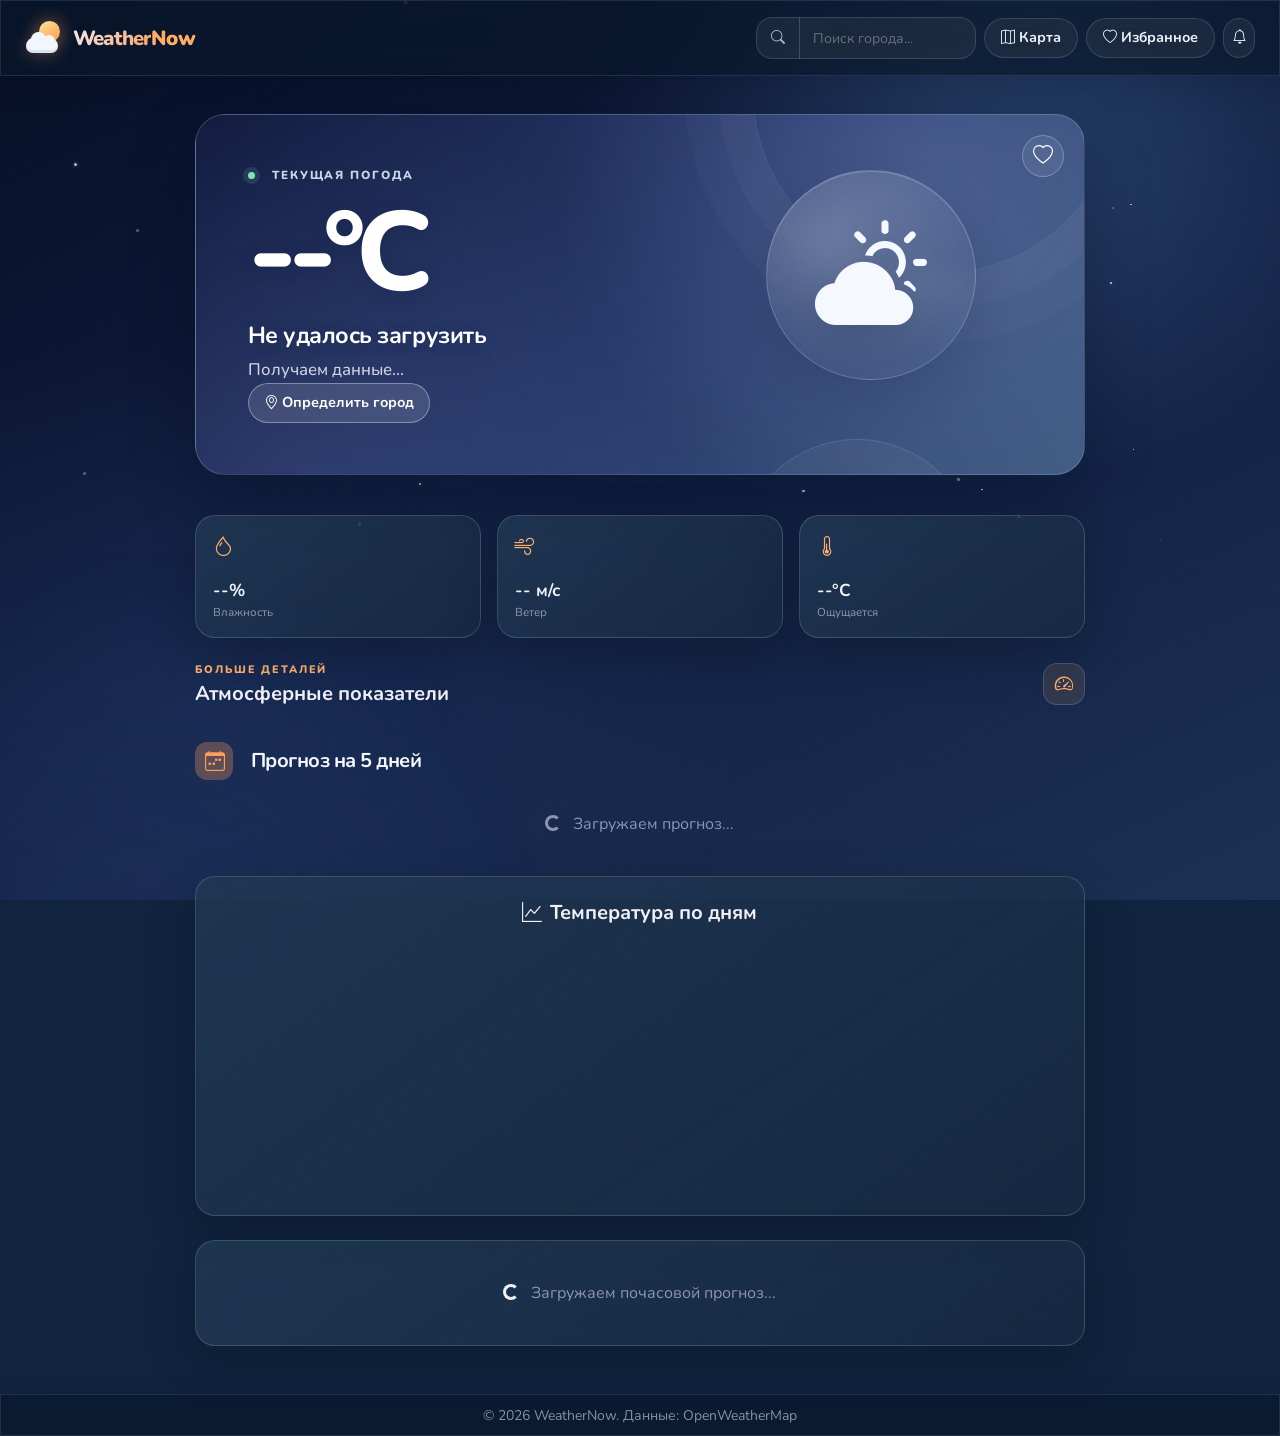
<file: index.html>
<!DOCTYPE html>
<html lang="ru">

<head>
    <meta charset="UTF-8">
    <meta name="viewport" content="width=device-width, initial-scale=1.0">
    <meta name="description" content="WeatherNow — текущая погода, прогноз на неделю, почасовые графики и погодные сцены для выбранного города.">
    <meta name="theme-color" content="#101b35">
    <title>WeatherNow — Погода, которую хочется открыть</title>

    <!-- Favicon -->
    <link rel="icon" type="image/svg+xml" href="assets/favicon.svg">

    <link rel="preconnect" href="https://cdn.jsdelivr.net" crossorigin>
    <link rel="preconnect" href="https://fonts.googleapis.com">
    <link rel="preconnect" href="https://fonts.gstatic.com" crossorigin>

    <!-- Bootstrap 5.3 -->
    <link href="https://cdn.jsdelivr.net/npm/bootstrap@5.3.0/dist/css/bootstrap.min.css" rel="stylesheet">
    <!-- Bootstrap Icons -->
    <link href="https://cdn.jsdelivr.net/npm/bootstrap-icons@1.11.3/font/bootstrap-icons.css" rel="stylesheet" media="print" onload="this.media='all'">
    <noscript>
        <link href="https://cdn.jsdelivr.net/npm/bootstrap-icons@1.11.3/font/bootstrap-icons.css" rel="stylesheet">
    </noscript>
    <!-- Chart.js -->
    <!-- Google Fonts -->
    <link href="https://fonts.googleapis.com/css2?family=Nunito:wght@300;400;500;600;700;800&display=swap"
        rel="stylesheet" media="print" onload="this.media='all'">
    <noscript>
        <link href="https://fonts.googleapis.com/css2?family=Nunito:wght@300;400;500;600;700;800&display=swap"
            rel="stylesheet">
    </noscript>
    <!-- Кастомные стили -->
    <link href="style.css" rel="stylesheet">
</head>

<body>

    <!-- Анимированное небо -->
    <div class="sky-background" id="sky">
        <div class="stars" id="stars"></div>
    </div>

    <!-- ОСНОВНОЙ КОНТЕЙНЕР -->
    <div class="app-container">

        <!-- ХЕДЕР -->
        <header class="app-header glass">
            <div class="container-fluid px-3 px-md-4">
                <div class="d-flex justify-content-between align-items-center py-2 py-md-3">
                    <!-- Логотип -->
                    <a href="#" class="logo" onclick="showScreen('home'); return false;">
                        <span class="logo-icon" aria-hidden="true"><span class="brand-sun"></span><span class="brand-cloud"></span></span>
                        <span class="logo-text">
                            <span class="logo-weather">Weather</span><span class="logo-now text-accent">Now</span>
                        </span>
                    </a>

                    <!-- Навигация (десктоп) -->
                    <div class="d-none d-lg-flex align-items-center gap-2">
                        <!-- Поиск -->
                        <div class="search-wrapper position-relative">
                            <div class="input-group input-group-sm" style="width: 220px;">
                                <span class="input-group-text glass-search"><i class="bi bi-search"></i></span>
                                <input type="text" class="form-control glass-search" id="header-search" role="combobox" aria-haspopup="listbox" aria-expanded="false"
                                    placeholder="Поиск города..." aria-label="Поиск города" aria-controls="search-results" autocomplete="off">
                            </div>
                            <div id="search-results" class="search-results glass-card rounded-3 p-2" role="listbox"
                                aria-label="Результаты поиска" style="display: none;"></div>
                        </div>
                        <!-- Кнопки навигации -->
                        <button class="btn btn-glass btn-sm rounded-pill px-3" onclick="showScreen('rainmap')"
                            title="Погода на карте" aria-label="Открыть погодную карту">
                            <i class="bi bi-map me-1"></i>Карта
                        </button>
                        <button class="btn btn-glass btn-sm rounded-pill px-3" onclick="showScreen('favorites')"
                            title="Избранное" aria-label="Избранные города">
                            <i class="bi bi-heart me-1"></i>Избранное
                        </button>
                        <button class="btn btn-glass btn-sm rounded-pill px-2" onclick="openWeatherNotificationSettings()"
                            title="Уведомления" aria-label="Настройки уведомлений">
                            <i class="bi bi-bell"></i>
                        </button>
                    </div>

                    <!-- Мобильное меню -->
                    <div class="d-lg-none d-flex align-items-center gap-1">
                        <button class="btn btn-glass btn-sm rounded-pill px-2" onclick="showScreen('home')"
                            title="Главная" aria-label="Главная">
                            <i class="bi bi-house"></i>
                        </button>
                        <button class="btn btn-glass btn-sm rounded-pill px-2" onclick="showScreen('rainmap')"
                            title="Погода на карте" aria-label="Открыть погодную карту">
                            <i class="bi bi-map"></i>
                        </button>
                        <button class="btn btn-glass btn-sm rounded-pill px-2" onclick="showScreen('favorites')"
                            title="Избранное" aria-label="Избранные города">
                            <i class="bi bi-heart"></i>
                        </button>
                        <button class="btn btn-glass btn-sm rounded-pill px-2" onclick="openWeatherNotificationSettings()"
                            title="Уведомления" aria-label="Настройки уведомлений">
                            <i class="bi bi-bell"></i>
                        </button>
                    </div>
                </div>
            </div>
        </header>

        <aside class="network-status" id="network-status" role="status" aria-live="polite" hidden>
            <div class="network-status__copy">
                <i class="bi bi-wifi-off" aria-hidden="true"></i>
                <span id="network-status-message">Нет подключения к интернету. Показываем последние загруженные данные.</span>
            </div>
            <button class="network-status__retry" id="network-retry-btn" type="button">
                <i class="bi bi-arrow-clockwise" aria-hidden="true"></i>
                Повторить
            </button>
        </aside>

        <!-- Мобильный поиск -->
        <div class="d-lg-none px-3 pt-2 pb-1">
            <div class="search-wrapper-mobile position-relative">
                <div class="input-group">
                    <span class="input-group-text glass-search"><i class="bi bi-search"></i></span>
                    <input type="text" class="form-control glass-search" id="mobile-search" role="combobox" aria-haspopup="listbox" aria-expanded="false"
                        placeholder="Поиск города..." aria-label="Поиск города" aria-controls="search-results-mobile" autocomplete="off">
                </div>
                <div id="search-results-mobile" class="search-results glass-card rounded-3 p-2" role="listbox"
                    aria-label="Результаты поиска" style="display: none;">
                </div>
            </div>
        </div>

        <!-- ОСНОВНОЙ КОНТЕНТ -->
        <main class="app-main">
            <div class="container px-3 px-md-4">

                <!-- ЭКРАН 1: ГЛАВНАЯ -->
                <div class="screen active" id="screen-home">
                    <div class="row justify-content-center">
                        <div class="col-12 col-lg-10 text-center">

                            <section class="weather-hero" aria-labelledby="main-city">
                                <div class="weather-hero__eyebrow">
                                    <span class="weather-live-dot" aria-hidden="true"></span>
                                    ТЕКУЩАЯ ПОГОДА
                                </div>

                                <button class="weather-favorite" id="favorite-btn" type="button" aria-label="Добавить город в избранное"
                                    aria-label="Добавить город в избранное" title="Добавить в избранное">
                                    <i class="bi bi-heart fs-5" aria-hidden="true"></i>
                                </button>

                                <div class="weather-icon-large" id="main-icon" aria-hidden="true">
                                    <i class="bi bi-cloud-sun-fill"></i>
                                </div>

                                <h1 class="weather-hero__temperature" id="main-temp">--°C</h1>
                                <p class="weather-hero__city" id="main-city">Загрузка...</p>
                                <p class="weather-hero__description" id="main-desc">Получаем данные...</p>

                                <button class="btn btn-glass btn-sm rounded-pill d-none" id="retry-geo-btn"
                                    type="button" onclick="retryGeolocation()">
                                    <i class="bi bi-geo-alt me-1" aria-hidden="true"></i>Определить город
                                </button>
                            </section>

                            <!-- Детали -->
                            <div class="row g-2 g-md-3 mb-4 weather-details" aria-label="Показатели погоды">
                                <div class="col-4">
                                    <div class="glass-card rounded-4 p-2 p-md-3 weather-detail-card">
                                        <i class="bi bi-droplet fs-5 fs-md-4 text-info"></i>
                                        <p class="fw-bold mb-0 mt-1 small" id="detail-humidity">--%</p>
                                        <small class="text-muted d-none d-md-block">Влажность</small>
                                    </div>
                                </div>
                                <div class="col-4">
                                    <div class="glass-card rounded-4 p-2 p-md-3 weather-detail-card">
                                        <i class="bi bi-wind fs-5 fs-md-4 text-primary"></i>
                                        <p class="fw-bold mb-0 mt-1 small" id="detail-wind">-- м/с</p>
                                        <small class="text-muted d-none d-md-block">Ветер</small>
                                    </div>
                                </div>
                                <div class="col-4">
                                    <div class="glass-card rounded-4 p-2 p-md-3 weather-detail-card">
                                        <i class="bi bi-thermometer-half fs-5 fs-md-4 text-warning"></i>
                                        <p class="fw-bold mb-0 mt-1 small" id="detail-feels">--°C</p>
                                        <small class="text-muted d-none d-md-block">Ощущается</small>
                                    </div>
                                </div>
                            </div>

                            <section class="weather-insights mt-4 mb-4" id="weather-insights" aria-labelledby="weather-insights-title">
                                <div class="d-flex align-items-center justify-content-between gap-2 mb-3">
                                    <div>
                                        <p class="weather-section-kicker mb-1">БОЛЬШЕ ДЕТАЛЕЙ</p>
                                        <h2 class="fw-bold fs-5 mb-0" id="weather-insights-title">Атмосферные показатели</h2>
                                    </div>
                                    <i class="bi bi-speedometer2 weather-insights-mark" aria-hidden="true"></i>
                                </div>
                                <div class="row g-2 g-md-3" id="weather-insights-grid" aria-live="polite"></div>
                            </section>

                            <!-- Прогноз на 5 дней -->
                            <h2 class="fw-bold fs-5 mb-3 mt-4 forecast-heading">
                                <i class="bi bi-calendar-week me-2"></i>Прогноз на 5 дней
                            </h2>
                            <div class="row g-2" id="forecast-container">
                                <div class="col-12 text-center text-muted py-3">
                                    <div class="spinner-border spinner-border-sm me-2" role="status"></div>
                                    Загружаем прогноз...
                                </div>
                            </div>

                            <!-- График температуры -->
                            <div class="glass-card rounded-4 p-3 p-md-4 mt-3 mt-md-4">
                                <h5 class="fw-bold mb-3">
                                    <i class="bi bi-graph-up me-2"></i>Температура по дням
                                </h5>
                                <div style="position: relative; height: 250px;">
                                    <canvas id="tempChart"></canvas>
                                </div>
                            </div>

                            <!-- Почасовой прогноз -->
                            <div class="glass-card rounded-4 p-3 p-md-4 mt-3 mt-md-4" id="hourly-container">
                                <div class="text-center text-muted py-3">
                                    <div class="spinner-border spinner-border-sm me-2" role="status"></div>
                                    Загружаем почасовой прогноз...
                                </div>
                            </div>

                            <!-- Ощущается как -->
                            <div id="feels-like-container"></div>

                            <!-- Гардероб -->
                            <div id="wardrobe-container"></div>

                        </div>
                    </div>
                </div>

                <!-- ЭКРАН 2: ИЗБРАННОЕ -->
                <div class="screen" id="screen-favorites"></div>

                <!-- ЭКРАН 3: СРАВНЕНИЕ -->
                <div class="screen" id="screen-rainmap">
                    <div class="row justify-content-center">
                        <div class="col-12 col-lg-10">
                            <h3 class="fw-bold mb-4 text-center">
                                <i class="bi bi-map me-2"></i>Погода на карте
                            </h3>

                            <!-- Карта и постоянно доступная панель управления -->
                            <div class="glass-card rounded-4 overflow-hidden weather-map-container">
                                <div class="map-toolbar">
                                    <div class="map-layer-controls" role="group" aria-label="Слои погодной карты">
                                        <button class="btn btn-glass btn-sm rounded-pill map-layer-btn"
                                            data-layer="temperature" aria-pressed="false" onclick="switchMapLayer('temperature')" title="Показать температуру">
                                            <i class="bi bi-thermometer-half me-1" aria-hidden="true"></i>Температура
                                        </button>
                                        <button class="btn btn-glass btn-sm rounded-pill map-layer-btn"
                                            data-layer="wind" aria-pressed="false" onclick="switchMapLayer('wind')" title="Показать ветер">
                                            <i class="bi bi-wind me-1" aria-hidden="true"></i>Ветер
                                        </button>
                                        <button class="btn btn-glass btn-sm rounded-pill active map-layer-btn"
                                            data-layer="precipitation" aria-pressed="true" onclick="switchMapLayer('precipitation')" title="Показать осадки">
                                            <i class="bi bi-droplet me-1" aria-hidden="true"></i>Осадки
                                        </button>
                                        <button class="btn btn-glass btn-sm rounded-pill map-layer-btn"
                                            data-layer="clouds" aria-pressed="false" onclick="switchMapLayer('clouds')" title="Показать облачность">
                                            <i class="bi bi-cloud me-1" aria-hidden="true"></i>Облака
                                        </button>
                                    </div>
                                    <button id="map-fullscreen-btn" class="btn btn-glass btn-sm rounded-pill map-fullscreen-btn"
                                        type="button" aria-pressed="false" onclick="toggleMapFullscreen()">
                                        <i class="bi bi-arrows-fullscreen me-1" aria-hidden="true"></i>На весь экран
                                    </button>
                                </div>
                                <div id="map-status" class="map-status" role="status" aria-live="polite" hidden></div>
                                <div id="weather-map" style="width: 100%; height: 500px;"></div>
                            </div>

                            <!-- Информация о городе на карте -->
                            <div class="glass-card rounded-4 p-4 mt-3 text-center" id="map-info">
                                <h5 class="fw-bold mb-2" id="map-city">Выберите город</h5>
                                <div class="row g-3" id="map-details">
                                    <div class="col-4">
                                        <p class="fw-bold mb-0" id="map-temp">--°C</p>
                                        <small class="text-muted">Температура</small>
                                    </div>
                                    <div class="col-4">
                                        <p class="fw-bold mb-0" id="map-wind">-- м/с</p>
                                        <small class="text-muted">Ветер</small>
                                    </div>
                                    <div class="col-4">
                                        <p class="fw-bold mb-0" id="map-humidity">--%</p>
                                        <small class="text-muted">Влажность</small>
                                    </div>
                                </div>
                            </div>

                            <p class="text-center text-muted small mt-2">Карта: Windy · Погодные показатели и прогноз: OpenWeatherMap</p>
                        </div>
                    </div>
                </div>
        </main>


        <dialog class="notification-dialog" id="notification-settings-dialog" aria-labelledby="notification-dialog-title">
            <form class="notification-dialog__form" method="dialog" onsubmit="event.preventDefault(); saveWeatherNotificationSettings();">
                <div class="notification-dialog__header">
                    <div>
                        <p class="notification-dialog__eyebrow">Персональные предупреждения</p>
                        <h2 id="notification-dialog-title">Погодные уведомления</h2>
                        <p>Выберите события, о которых приложение сообщит при проверке погоды.</p>
                    </div>
                    <button class="notification-dialog__close" type="button" aria-label="Закрыть настройки" onclick="document.getElementById('notification-settings-dialog').close()">×</button>
                </div>
                <label class="notification-setting notification-setting--master">
                    <span><strong>Включить уведомления</strong><small>При загрузке или обновлении погоды</small></span>
                    <input id="notification-enabled" type="checkbox">
                </label>
                <div class="notification-dialog__section">
                    <h3>Погодные события</h3>
                    <label class="notification-setting"><span>Дождь</span><input id="notification-rain" type="checkbox" checked></label>
                    <label class="notification-setting"><span>Гроза</span><input id="notification-storms" type="checkbox" checked></label>
                    <label class="notification-setting"><span>Снег</span><input id="notification-snow" type="checkbox" checked></label>
                    <label class="notification-setting"><span>Сильный ветер</span><span class="notification-setting__control"><input id="notification-wind-threshold" type="number" min="1" max="40" step="1" value="12" aria-label="Порог ветра в метрах в секунду"><small>м/с</small><input id="notification-wind" type="checkbox" checked aria-label="Уведомлять о сильном ветре"></span></label>
                </div>
                <div class="notification-dialog__section">
                    <h3>Температура</h3>
                    <label class="notification-setting"><span>Холоднее чем</span><span class="notification-setting__control"><input id="notification-cold-threshold" type="number" min="-50" max="20" step="1" value="0" aria-label="Порог низкой температуры"><small>°C</small><input id="notification-cold" type="checkbox" aria-label="Уведомлять о холоде"></span></label>
                    <label class="notification-setting"><span>Жарче чем</span><span class="notification-setting__control"><input id="notification-heat-threshold" type="number" min="15" max="55" step="1" value="32" aria-label="Порог высокой температуры"><small>°C</small><input id="notification-heat" type="checkbox" aria-label="Уведомлять о жаре"></span></label>
                </div>
                <p class="notification-dialog__note">Предупреждения проверяются при загрузке погоды и смене города. Для доставки при закрытой вкладке понадобится отдельный push-сервис.</p>
                <div class="notification-dialog__actions">
                    <button class="btn btn-glass rounded-pill" type="button" onclick="document.getElementById('notification-settings-dialog').close()">Отмена</button>
                    <button class="btn btn-accent rounded-pill" type="submit">Сохранить</button>
                </div>
            </form>
        </dialog>

        <!-- ФУТЕР -->
        <footer class="app-footer glass">
            <div class="container text-center py-2">
                <small class="footer-copy">© 2026 WeatherNow. Данные: OpenWeatherMap</small>
            </div>
        </footer>

    </div>

    <!-- Скрипты -->
    <script defer src="js/config.js"></script>
    <script defer src="js/api.js"></script>
    <script defer src="js/weather.js"></script>
    <script defer src="js/charts.js"></script>
    <script defer src="js/feels-like.js"></script>
    <script defer src="js/wardrobe.js"></script>
    <script defer src="js/map.js"></script>
    <script defer src="js/search.js"></script>
    <script defer src="js/storage.js"></script>
    <script defer src="js/notifications.js"></script>
    <script defer src="js/theme.js"></script>
    <script defer src="js/ui.js"></script>
    <script defer src="js/app.js"></script>

    <!-- Bootstrap JS -->
    <script defer src="https://cdn.jsdelivr.net/npm/bootstrap@5.3.0/dist/js/bootstrap.bundle.min.js"></script>
</body>

</html>
</file>
<file: style.css>
/* ============================================
   WeatherNow — Полные стили v3.0
   ============================================ */

/* переменные */
:root {
    --sky-top: #4facfe;
    --sky-bottom: #b8e1fc;
    --sun-color: #FFD700;
    --sun-glow: rgba(255, 215, 0, 0.4);
    --card-bg: rgba(255, 255, 255, 0.25);
    --card-border: rgba(255, 255, 255, 0.4);
    --text-primary: #1a1a2e;
    --text-secondary: #2d2d44;
    --text-muted: rgba(26, 26, 46, 0.6);
    --accent: #FF8C42;
    --accent-glow: rgba(255, 140, 66, 0.3);
    --font-main: 'Nunito', system-ui, -apple-system, sans-serif;
    --input-bg: rgba(255, 255, 255, 0.15);
    --input-text: #1a1a2e;
    --input-placeholder: rgba(26, 26, 46, 0.5);
    --shadow-sm: 0 2px 8px rgba(0, 0, 0, 0.08);
    --shadow-md: 0 8px 25px rgba(0, 0, 0, 0.1);
    --shadow-lg: 0 15px 40px rgba(0, 0, 0, 0.15);
}

/* Утро (5:00 - 8:00) */
.theme-morning {
    --sky-top: #ff9a9e;
    --sky-bottom: #fecfef;
    --sun-color: #FFB347;
    --sun-glow: rgba(255, 179, 71, 0.5);
    --card-bg: rgba(255, 255, 255, 0.3);
    --card-border: rgba(255, 255, 255, 0.5);
}

/* День (8:00 - 17:00) */
.theme-day {
    --sky-top: #4facfe;
    --sky-bottom: #b8e1fc;
    --sun-color: #FFD700;
    --sun-glow: rgba(255, 215, 0, 0.4);
}

/* Вечер (17:00 - 21:00) */
.theme-evening {
    --sky-top: #ff6b6b;
    --sky-bottom: #eeaeca;
    --sun-color: #FF6347;
    --sun-glow: rgba(255, 99, 71, 0.5);
    --card-bg: rgba(255, 255, 255, 0.2);
    --card-border: rgba(255, 255, 255, 0.35);
}

/* Ночь (21:00 - 5:00) */
.theme-night {
    --sky-top: #0a0a2e;
    --sky-bottom: #1a1a4e;
    --sun-color: #E0E0E0;
    --sun-glow: rgba(200, 200, 255, 0.1);
    --card-bg: rgba(30, 30, 60, 0.5);
    --card-border: rgba(255, 255, 255, 0.15);
    --text-primary: #f0f0f5;
    --text-secondary: #d0d0e0;
    --text-muted: rgba(220, 220, 240, 0.6);
    --accent: #FF9D5C;
    --accent-glow: rgba(255, 157, 92, 0.3);
    --input-bg: rgba(255, 255, 255, 0.08);
    --input-text: #f0f0f5;
    --input-placeholder: rgba(220, 220, 240, 0.4);
    --shadow-sm: 0 2px 8px rgba(0, 0, 0, 0.3);
    --shadow-md: 0 8px 25px rgba(0, 0, 0, 0.4);
    --shadow-lg: 0 15px 40px rgba(0, 0, 0, 0.5);
}

/* базовые стили */
html {
    max-width: 100%;
    overflow-x: clip;
}

* {
    box-sizing: border-box;
}

body {
    font-family: var(--font-main);
    color: var(--text-primary);
    min-height: 100vh;
    overflow-x: hidden;
    margin: 0;
    padding: 0;
    transition: color 0.5s ease, background 1.5s ease;
    -webkit-tap-highlight-color: transparent;
    -webkit-font-smoothing: antialiased;
    -moz-osx-font-smoothing: grayscale;
}

/* утилиты */
.text-accent { 
    color: var(--accent) !important; 
}

.btn-accent {
    background: var(--accent);
    color: #fff;
    border: none;
    font-weight: 700;
    transition: all 0.3s ease;
    border-radius: 50px;
    padding: 0.7rem 1.8rem;
    letter-spacing: 0.3px;
    box-shadow: 0 4px 15px var(--accent-glow);
}

.btn-accent:hover {
    filter: brightness(1.1);
    transform: translateY(-3px);
    box-shadow: 0 8px 25px var(--accent-glow);
    color: #fff;
}

.btn-accent:active {
    transform: translateY(-1px);
}

/* небо */
.sky-background {
    position: fixed;
    top: 0;
    left: 0;
    width: 100%;
    height: 100%;
    background: linear-gradient(180deg, var(--sky-top) 0%, var(--sky-bottom) 100%);
    z-index: 0;
    transition: background 1.5s ease;
    overflow: hidden;
}

/* солнце */
.sun {
    position: absolute;
    width: 100px;
    height: 100px;
    background: radial-gradient(circle at 40% 40%, 
        #FFF9C4, 
        #FFE082 30%, 
        #FFD54F 50%, 
        #FF8F00 100%
    );
    border-radius: 50%;
    top: 10%;
    right: 15%;
    box-shadow: 
        0 0 40px rgba(255, 215, 0, 0.5),
        0 0 80px rgba(255, 180, 0, 0.3),
        0 0 120px rgba(255, 150, 0, 0.2);
    transition: background 1.5s ease, box-shadow 1.5s ease;
    animation: sunGlow 3s ease-in-out infinite;
    z-index: 1;
}

.sun::after {
    content: '';
    position: absolute;
    top: -25px;
    left: -25px;
    width: 150px;
    height: 150px;
    background: radial-gradient(circle, 
        rgba(255, 215, 0, 0.2) 0%, 
        rgba(255, 215, 0, 0.08) 50%, 
        transparent 70%
    );
    border-radius: 50%;
    animation: sunAura 4s ease-in-out infinite;
}

@keyframes sunGlow {
    0%, 100% { 
        box-shadow: 0 0 40px rgba(255, 215, 0, 0.5), 0 0 80px rgba(255, 180, 0, 0.3), 0 0 120px rgba(255, 150, 0, 0.2); 
    }
    50% { 
        box-shadow: 0 0 60px rgba(255, 215, 0, 0.7), 0 0 100px rgba(255, 180, 0, 0.5), 0 0 150px rgba(255, 150, 0, 0.3); 
    }
}

@keyframes sunAura {
    0%, 100% { transform: scale(1); opacity: 0.5; }
    50% { transform: scale(1.3); opacity: 0.8; }
}

.theme-morning .sun {
    background: radial-gradient(circle at 40% 40%, #FFF3E0, #FFCC80 30%, #FFB74D 50%, #F57C00 100%);
}

.theme-evening .sun {
    background: radial-gradient(circle at 40% 40%, #FFCCBC, #FF8A65 30%, #FF5722 50%, #BF360C 100%);
    box-shadow: 0 0 40px rgba(255, 99, 71, 0.5), 0 0 80px rgba(255, 50, 0, 0.3);
}

/* луна (реалистичная) */
.moon {
    position: absolute;
    width: 80px;
    height: 80px;
    background: 
        radial-gradient(ellipse at 30% 35%, rgba(180, 175, 170, 0.5) 0%, transparent 50%),
        radial-gradient(ellipse at 60% 40%, rgba(175, 170, 165, 0.45) 0%, transparent 45%),
        radial-gradient(ellipse at 45% 55%, rgba(185, 180, 175, 0.4) 0%, transparent 40%),
        radial-gradient(ellipse at 25% 60%, rgba(170, 165, 160, 0.35) 0%, transparent 35%),
        radial-gradient(ellipse at 70% 65%, rgba(178, 173, 168, 0.3) 0%, transparent 30%),
        radial-gradient(circle at 40% 40%, 
            #fafaf8 0%, 
            #f0efe8 15%, 
            #e6e4dc 30%, 
            #dcd9d0 50%, 
            #d2cec5 70%, 
            #c8c4ba 100%
        );
    border-radius: 50%;
    top: 10%;
    right: 16%;
    box-shadow: 
        0 0 30px rgba(200, 210, 240, 0.4),
        0 0 60px rgba(200, 210, 240, 0.2),
        0 0 100px rgba(200, 210, 240, 0.1),
        inset -10px -5px 25px rgba(0, 0, 0, 0.2),
        inset 5px 5px 15px rgba(255, 255, 255, 0.6),
        inset -3px -3px 8px rgba(0, 0, 0, 0.1);
    transition: box-shadow 1.5s ease;
    z-index: 1;
    animation: moonGlow 4s ease-in-out infinite;
}

.moon::before,
.moon::after {
    display: none;
}

@keyframes moonGlow {
    0%, 100% { 
        box-shadow: 
            0 0 30px rgba(200, 210, 240, 0.4),
            0 0 60px rgba(200, 210, 240, 0.2),
            0 0 100px rgba(200, 210, 240, 0.1),
            inset -10px -5px 25px rgba(0, 0, 0, 0.2),
            inset 5px 5px 15px rgba(255, 255, 255, 0.6);
    }
    50% { 
        box-shadow: 
            0 0 40px rgba(200, 210, 240, 0.5),
            0 0 80px rgba(200, 210, 240, 0.3),
            0 0 120px rgba(200, 210, 240, 0.15),
            inset -10px -5px 25px rgba(0, 0, 0, 0.2),
            inset 5px 5px 15px rgba(255, 255, 255, 0.6);
    }
}

.theme-night .moon {
    box-shadow: 
        0 0 40px rgba(200, 220, 255, 0.5),
        0 0 80px rgba(200, 220, 255, 0.3),
        0 0 120px rgba(200, 220, 255, 0.2),
        inset -10px -5px 25px rgba(0, 0, 0, 0.2),
        inset 5px 5px 15px rgba(255, 255, 255, 0.6);
}

/* звёзды */
.stars-container {
    position: absolute;
    top: 0;
    left: 0;
    width: 100%;
    height: 65%;
    opacity: 0;
    transition: opacity 2s ease;
    z-index: 0;
}

.star {
    position: absolute;
    background: white;
    border-radius: 50%;
    animation: twinkle 3s ease-in-out infinite;
    box-shadow: 0 0 2px rgba(255, 255, 255, 0.8);
}

@keyframes twinkle {
    0%, 100% { opacity: 0.2; transform: scale(0.8); }
    50% { opacity: 1; transform: scale(1.2); }
}

/* Atmospheric cloud volume is rendered by .weather-cloud-layer depth planes. */

/* дождь */
.rain-container {
    position: absolute;
    contain: layout paint;
    isolation: isolate;
    top: 0;
    left: 0;
    width: 100%;
    height: 100%;
    pointer-events: none;
    z-index: 4;
}

.raindrop {
    position: absolute;
    width: 2px;
    height: 18px;
    background: linear-gradient(to bottom, transparent, rgba(200, 220, 255, 0.6) 20%, rgba(180, 200, 255, 0.8) 50%, rgba(160, 180, 255, 0.5) 80%, transparent);
    box-shadow: 0 0 3px rgba(180, 200, 255, 0.4);
    animation: rain linear infinite;
}

@keyframes rain {
    0% { transform: translate3d(0, -100px, 0) rotate(var(--rain-angle, 0deg)); }
    100% { transform: translate3d(0, 100vh, 0) rotate(var(--rain-angle, 0deg)); }
}

/* Four rain planes: distant streaks are short, soft and slow; foreground is crisp and bright. */
.raindrop[data-depth="0"] { filter: blur(var(--rain-blur, .75px)); box-shadow: 0 0 1px var(--rain-glow, rgba(190, 215, 255, .16)); }
.raindrop[data-depth="1"] { filter: blur(var(--rain-blur, .45px)); box-shadow: 0 0 2px var(--rain-glow, rgba(190, 215, 255, .22)); }
.raindrop[data-depth="2"] { filter: blur(var(--rain-blur, .2px)); box-shadow: 0 0 3px var(--rain-glow, rgba(190, 215, 255, .3)); }
.raindrop[data-depth="3"] { filter: blur(var(--rain-blur, .05px)) drop-shadow(0 0 3px var(--rain-glow, rgba(205, 225, 255, .42))); }

/* снег */
.snow-container {
    position: absolute;
    contain: layout paint;
    isolation: isolate;
    top: 0;
    left: 0;
    width: 100%;
    height: 100%;
    pointer-events: none;
    z-index: 4;
}

.snowflake {
    position: absolute;
    background: white;
    border-radius: 50%;
    box-shadow: 0 0 4px rgba(255, 255, 255, 0.8);
    animation: snow linear infinite;
}

@keyframes snow {
    0% { transform: translate3d(0, -10px, 0) rotate(0deg); }
    25% { transform: translate3d(calc(var(--snow-drift-q1, 0px) + 12px), 25vh, 0) rotate(90deg); }
    50% { transform: translate3d(calc(var(--snow-drift-half, 0px) - 10px), 50vh, 0) rotate(180deg); }
    75% { transform: translate3d(calc(var(--snow-drift-q3, 0px) + 10px), 75vh, 0) rotate(270deg); }
    100% { transform: translate3d(var(--snow-drift, 0px), 100vh, 0) rotate(360deg); }
}

/* Four snow planes: size, softness, glow and drift increase toward the viewer. */
.snowflake[data-depth="0"] { filter: blur(var(--snow-blur, 1.2px)); box-shadow: none !important; }
.snowflake[data-depth="1"] { filter: blur(var(--snow-blur, .7px)); }
.snowflake[data-depth="2"] { filter: blur(var(--snow-blur, .25px)); }
.snowflake[data-depth="3"] {
    filter: blur(var(--snow-blur, .05px)) drop-shadow(0 0 5px var(--snow-foreground-glow, rgba(255, 255, 255, .68)));
    background: radial-gradient(circle at 35% 30%, #fff 0%, #edf6ff 58%, rgba(210, 230, 255, .76) 100%);
}

/* ветер */
.wind-lines {
    position: absolute;
    contain: layout paint;
    isolation: isolate;
    top: 0;
    left: 0;
    width: 100%;
    height: 100%;
    pointer-events: none;
    z-index: 2;
}

.wind-line {
    position: absolute;
    height: 2px;
    background: linear-gradient(to right, transparent, rgba(255, 255, 255, 0.5) 50%, transparent);
    border-radius: 2px;
    animation: wind linear infinite;
}

@keyframes wind {
    0% { transform: translateX(-200px); opacity: 0; }
    10% { opacity: 0.6; }
    90% { opacity: 0.6; }
    100% { transform: translateX(calc(100vw + 200px)); opacity: 0; }
}

/* Irregular storm flashes are driven by the weather scene scheduler, not a fixed loop. */
#lightning {
    position: absolute;
    inset: 0;
    pointer-events: none;
    z-index: 5;
    opacity: 0;
    background: transparent;
    transition: none;
}

#lightning[data-flash="soft"] {
    opacity: var(--lightning-overlay-opacity, .2);
    background: var(--lightning-flash-soft, rgba(255,255,255,.36));
}

#lightning[data-flash="peak"] {
    opacity: var(--lightning-overlay-opacity, .48);
    background: var(--lightning-flash-strong, rgba(255,255,255,.64));
}

#lightning[data-flash="fade"] {
    opacity: var(--lightning-overlay-opacity, .1);
    background: var(--lightning-flash-fade, rgba(255,255,255,.22));
}

/* Three-depth volumetric fog: a distant veil plus two independently drifting banks. */
#fog {
    position: absolute;
    inset: 0;
    overflow: hidden;
    pointer-events: none;
    z-index: 2;
    background:
        radial-gradient(ellipse 52% 34% at 52% 28%, var(--fog-glow-color, rgba(245,250,252,.12)), transparent 76%),
        linear-gradient(180deg, var(--fog-base-color, rgba(202,216,222,.16)) 0%, transparent 84%);
}

#fog::before,
#fog::after {
    content: "";
    position: absolute;
    inset: -18% -28%;
    border-radius: 50%;
    will-change: transform, opacity;
    background:
        radial-gradient(ellipse 44% 24% at 18% 48%, var(--fog-tint-a, rgba(237,246,249,.62)), transparent 76%),
        radial-gradient(ellipse 38% 22% at 58% 42%, var(--fog-tint-b, rgba(216,230,235,.48)), transparent 78%),
        radial-gradient(ellipse 42% 26% at 88% 56%, var(--fog-tint-c, rgba(248,251,252,.38)), transparent 76%);
    opacity: var(--fog-mid-opacity, .48);
    filter: blur(var(--fog-mid-blur, 36px));
    animation: fogDriftMid var(--fog-mid-duration, 52s) ease-in-out infinite alternate;
}

#fog::after {
    inset: -8% -34%;
    background:
        radial-gradient(ellipse 34% 20% at 24% 60%, var(--fog-tint-c, rgba(248,251,252,.38)), transparent 78%),
        radial-gradient(ellipse 46% 25% at 72% 48%, var(--fog-tint-a, rgba(237,246,249,.62)), transparent 78%);
    opacity: var(--fog-near-opacity, .3);
    filter: blur(var(--fog-near-blur, 46px));
    animation: fogDriftNear var(--fog-near-duration, 36s) ease-in-out infinite alternate-reverse;
}

@keyframes fogDriftMid {
    from { transform: translate3d(var(--fog-start-x, -3%), var(--fog-start-y, 1%), 0) scale(.98); }
    to { transform: translate3d(var(--fog-end-x, 3%), var(--fog-end-y, -1%), 0) scale(1.04); }
}

@keyframes fogDriftNear {
    from { transform: translate3d(var(--fog-end-x, 3%), var(--fog-end-y, -1%), 0) scale(1.06); }
    to { transform: translate3d(var(--fog-start-x, -3%), var(--fog-start-y, 1%), 0) scale(.96); }
}

#lightning::before,
#lightning::after {
    content: "";
    position: absolute;
    left: var(--lightning-bolt-x, 62%);
    top: var(--lightning-bolt-top, 7%);
    width: var(--lightning-bolt-width, clamp(42px, 7vw, 92px));
    height: var(--lightning-bolt-height, min(54vh, 430px));
    opacity: var(--lightning-bolt-opacity, 0);
    transform: skewX(-8deg);
    transform-origin: top center;
    clip-path: polygon(52% 0, 100% 0, 67% 38%, 91% 38%, 18% 100%, 38% 52%, 8% 52%);
    background: linear-gradient(180deg, rgba(255,255,255,.98), var(--lightning-bolt-mid, rgba(190,211,255,.82)) 42%, rgba(143,176,255,.08));
    filter: drop-shadow(0 0 12px var(--lightning-bolt-glow, rgba(208,224,255,.95))) drop-shadow(0 0 34px var(--lightning-bolt-glow, rgba(155,183,255,.72)));
    transition: none;
}

#lightning[data-bolt-shape="forked"]::before {
    clip-path: polygon(48% 0, 86% 0, 61% 35%, 100% 36%, 69% 55%, 81% 55%, 20% 100%, 39% 60%, 0 60%);
}

#lightning[data-bolt-shape="wide"]::before {
    clip-path: polygon(43% 0, 100% 0, 72% 34%, 92% 39%, 16% 100%, 36% 57%, 4% 52%);
    transform: skewX(-13deg) scaleX(1.16);
}

#lightning::after {
    left: calc(var(--lightning-bolt-x, 62%) + 5%);
    top: calc(var(--lightning-bolt-top, 7%) + 17%);
    width: calc(var(--lightning-bolt-width, 72px) * .48);
    height: calc(var(--lightning-bolt-height, 430px) * .62);
    opacity: var(--lightning-secondary-opacity, 0);
    clip-path: polygon(55% 0, 100% 0, 68% 34%, 92% 37%, 12% 100%, 39% 52%, 0 50%);
    transform: skewX(12deg);
}

#lightning[data-secondary="false"]::after {
    opacity: 0;
}

#sky .weather-cloud-layer[data-weather="storm"]::before {
    filter: blur(7px) brightness(var(--storm-flash-brightness, 1));
    transition: filter 84ms ease, opacity 120ms ease;
}

@media (prefers-reduced-motion: reduce) {
    #fog::before,
    #fog::after {
        animation: none !important;
    }

    #fog::before,
    #fog::after {
        transform: none !important;
    }

    #lightning,
    #lightning::before,
    #lightning::after,
    #sky .weather-cloud-layer[data-weather="storm"]::before {
        transition: none !important;
    }

    #sky .weather-cloud-layer[data-weather="storm"]::before {
        filter: blur(7px) brightness(1) !important;
    }
}

/* стеклянные эффекты */
.glass {
    background: var(--card-bg);
    backdrop-filter: blur(20px);
    -webkit-backdrop-filter: blur(20px);
    border: 1px solid var(--card-border);
    transition: all 0.3s ease;
}

.glass-card {
    background: var(--card-bg);
    backdrop-filter: blur(15px);
    -webkit-backdrop-filter: blur(15px);
    border: 1px solid var(--card-border);
    border-radius: 1.5rem;
    transition: all 0.3s ease;
    box-shadow: var(--shadow-sm);
}

.glass-card:hover {
    transform: translateY(-3px);
    box-shadow: var(--shadow-md);
}

.btn-glass {
    background: var(--card-bg);
    border: 1px solid var(--card-border);
    color: var(--text-primary);
    backdrop-filter: blur(15px);
    -webkit-backdrop-filter: blur(15px);
    transition: all 0.3s ease;
    white-space: nowrap;
    border-radius: 50px;
    padding: 0.45rem 1.1rem;
    font-size: 0.9rem;
    font-weight: 600;
}

.btn-glass:hover {
    background: rgba(255, 255, 255, 0.2);
    border-color: var(--accent);
    color: var(--text-primary);
    transform: translateY(-2px);
    box-shadow: var(--shadow-sm);
}

.btn-glass.active {
    background: var(--accent) !important;
    color: #fff !important;
    border-color: var(--accent) !important;
    box-shadow: 0 4px 15px var(--accent-glow);
}

/* поиск */
.glass-search {
    background: var(--input-bg);
    border: 1.5px solid var(--card-border);
    backdrop-filter: blur(15px);
    -webkit-backdrop-filter: blur(15px);
    color: var(--input-text);
    border-radius: 1rem;
    padding: 0.55rem 1rem;
    font-size: 0.95rem;
    font-weight: 500;
    transition: all 0.3s ease;
}

.glass-search:focus {
    background: rgba(255, 255, 255, 0.15);
    box-shadow: 0 0 20px var(--accent-glow);
    border-color: var(--accent);
    color: var(--input-text);
    outline: none;
}

.glass-search::placeholder { 
    color: var(--input-placeholder);
    font-weight: 400;
}

.input-group-text.glass-search {
    border-radius: 1rem 0 0 1rem;
    border-right: none;
    color: var(--input-placeholder);
}

.input-group .form-control.glass-search {
    border-radius: 0 1rem 1rem 0;
}

.search-results {
    position: absolute;
    z-index: 100;
    width: 100%;
    max-height: 280px;
    overflow-y: auto;
    top: calc(100% + 8px);
    left: 0;
    border-radius: 1rem;
    background: var(--card-bg);
    backdrop-filter: blur(25px);
    -webkit-backdrop-filter: blur(25px);
    border: 1px solid var(--card-border);
    box-shadow: var(--shadow-lg);
}

.search-item {
    transition: all 0.2s ease;
    color: var(--text-primary);
    cursor: pointer;
    border-radius: 0.75rem;
    margin: 2px 4px;
}

.search-item:hover { 
    background: rgba(255, 140, 66, 0.15);
    transform: translateX(3px);
}

.search-item p {
    color: var(--text-primary);
}

.search-item small {
    color: var(--text-muted);
}

.search-item .text-accent {
    color: var(--accent) !important;
    font-weight: 700;
}

/* хедер */
.app-header {
    position: sticky;
    top: 0;
    z-index: 1000;
    border-bottom: 1px solid var(--card-border);
    box-shadow: 0 2px 20px rgba(0, 0, 0, 0.05);
}

.theme-night .app-header {
    box-shadow: 0 2px 20px rgba(0, 0, 0, 0.2);
}

/* логотип */
.logo {
    display: flex;
    align-items: center;
    gap: 10px;
    font-size: 1.5rem;
    font-weight: 800;
    color: var(--text-primary);
    text-decoration: none;
    transition: all 0.3s ease;
    white-space: nowrap;
}

.logo:hover {
    color: var(--text-primary);
    transform: scale(1.05);
}

.logo-icon {
    font-size: 1.8rem;
    color: var(--accent);
    animation: logoBounce 2s ease-in-out infinite;
    filter: drop-shadow(0 2px 8px var(--accent-glow));
}

.logo-text {
    display: flex;
    align-items: baseline;
}

.logo-weather {
    background: linear-gradient(135deg, var(--text-primary), var(--accent));
    -webkit-background-clip: text;
    -webkit-text-fill-color: transparent;
    background-clip: text;
}

.logo-now {
    font-weight: 900;
    letter-spacing: -0.5px;
}

@keyframes logoBounce {
    0%, 100% { transform: translateY(0); }
    50% { transform: translateY(-4px); }
}

/* основной контент */
.app-container {
    position: relative;
    z-index: 5;
    min-height: 100vh;
    display: flex;
    flex-direction: column;
}

.app-main {
    flex-grow: 1;
    padding: 20px 0;
}

.screen { 
    display: none; 
    animation: screenFadeIn 0.5s ease; 
}

.screen.active { 
    display: block; 
}

@keyframes screenFadeIn {
    from { opacity: 0; transform: translateY(20px); }
    to { opacity: 1; transform: translateY(0); }
}

/* тексты в карточках */
.glass-card h1, .glass-card h2, .glass-card h3, .glass-card h4, .glass-card h5,
.glass-card p, .glass-card span, .glass-card small, .glass-card div {
    color: var(--text-primary);
}

.glass-card .text-muted {
    color: var(--text-muted) !important;
}

.glass-card .fw-bold {
    color: var(--text-primary);
}

#main-temp, #main-city {
    color: var(--text-primary) !important;
}

#main-desc {
    color: var(--text-secondary) !important;
}

#detail-humidity, #detail-wind, #detail-feels {
    color: var(--text-primary) !important;
}

.forecast-card p, .forecast-card small {
    color: var(--text-primary);
}

.forecast-card .text-muted {
    color: var(--text-muted) !important;
}

/* иконка погоды */
.weather-icon-large {
    width: 100px;
    height: 100px;
    margin: 0 auto;
    background: var(--card-bg);
    backdrop-filter: blur(15px);
    -webkit-backdrop-filter: blur(15px);
    border: 2px solid var(--card-border);
    border-radius: 50%;
    display: flex;
    align-items: center;
    justify-content: center;
    font-size: 3rem;
    color: var(--accent);
    box-shadow: 0 0 30px var(--accent-glow), var(--shadow-sm);
    transition: all 0.5s ease;
}

.weather-icon-large:hover {
    transform: scale(1.1);
    box-shadow: 0 0 50px var(--accent-glow), var(--shadow-md);
}

/* прогноз */
.forecast-card {
    transition: all 0.3s ease;
}

.forecast-card:hover {
    transform: translateY(-5px);
    box-shadow: var(--shadow-md);
}

.temp-range {
    display: flex;
    justify-content: center;
    align-items: center;
    gap: 10px;
    margin-bottom: 4px;
}

.temp-high, .temp-low {
    display: flex;
    align-items: center;
    gap: 4px;
}

.temp-high span {
    color: var(--text-primary);
    font-size: 1.1rem;
}

.temp-low span {
    color: var(--text-muted);
}

/* почасовой прогноз */
.hourly-scroll {
    width: 100%;
    max-width: 100%;
    min-width: 0;
    overflow-x: auto;
    overflow-y: hidden;
    scrollbar-width: thin;
    scrollbar-color: rgba(128, 128, 128, 0.3) transparent;
    -webkit-overflow-scrolling: touch;
    overscroll-behavior-x: contain;
    scroll-snap-type: x mandatory;
}

#hourly-container {
    display: block;
    width: 100%;
    min-width: 0;
    max-width: 100%;
    overflow: hidden;
    contain: inline-size;
}

#hourly-container > .hourly-scroll {
    display: flex;
    width: 100%;
    min-width: 0;
    max-width: 100%;
    flex-wrap: nowrap;
}

.hourly-scroll > * {
    scroll-snap-align: start;
}

.hourly-scroll::-webkit-scrollbar { height: 4px; }
.hourly-scroll::-webkit-scrollbar-thumb {
    background: rgba(128, 128, 128, 0.3);
    border-radius: 10px;
}

/* карта */
.weather-map-container {
    position: relative;
    width: 100%;
    max-width: 100%;
    min-width: 0;
    min-height: 400px;
    overflow: hidden;
    border-radius: 1.5rem;
}

#weather-map {
    background: var(--card-bg);
    border-radius: 1.5rem;
}

#weather-map iframe {
    border-radius: 1.5rem;
}

#map-info p, #map-info small {
    color: var(--text-primary);
}

#map-info .text-muted {
    color: var(--text-muted) !important;
}

#favorite-btn { 
    transition: transform 0.3s ease; 
}

#favorite-btn:active { 
    transform: scale(1.3); 
}

/* футер */
.app-footer {
    position: relative;
    z-index: 10;
    border-top: 1px solid var(--card-border);
    margin-top: auto;
}

.app-footer small {
    color: var(--text-muted);
}

/* тосты */
.toast-container {
    z-index: 9999;
}

/* Spinner */
.spinner-border.text-accent {
    color: var(--accent) !important;
}

/* адаптив */
@media (max-width: 991.98px) {
    .weather-icon-large {
        width: 90px;
        height: 90px;
        font-size: 2.5rem;
    }
}

@media (max-width: 767.98px) {
    .logo {
        font-size: 1.1rem;
        gap: 6px;
    }
    .logo-icon { font-size: 1.4rem; }
    .logo-weather { display: none; }
    .logo-now::before {
        content: '⚡';
        margin-right: 4px;
        font-size: 1rem;
    }
    
    .weather-icon-large {
        width: 70px;
        height: 70px;
        font-size: 2rem;
    }
    
    .app-main { padding: 10px 0; }
    .forecast-card { padding: 0.75rem !important; }
    #weather-map { height: 350px; }
    .glass-card { border-radius: 1.2rem !important; }
    
    h1 { font-size: 2.5rem !important; }
    
    .btn-glass {
        padding: 0.35rem 0.7rem !important;
        font-size: 0.8rem;
    }
    
    .sun {
        width: 60px;
        height: 60px;
        top: 5%;
        right: 10%;
    }
    .sun::after {
        width: 90px;
        height: 90px;
        top: -15px;
        left: -15px;
    }
    .moon {
        width: 55px;
        height: 55px;
        top: 8%;
        right: 12%;
    }
}

@media (max-width: 375px) {
    .logo { font-size: 1rem; }
    .btn-glass {
        padding: 0.25rem 0.5rem !important;
        font-size: 0.7rem;
    }
    h1 { font-size: 2rem !important; }
    .weather-icon-large {
        width: 60px;
        height: 60px;
        font-size: 1.8rem;
    }
}

/* скроллбар */
::-webkit-scrollbar { width: 6px; }
::-webkit-scrollbar-track { background: transparent; }
::-webkit-scrollbar-thumb { background: rgba(128, 128, 128, 0.3); border-radius: 10px; }
::-webkit-scrollbar-thumb:hover { background: rgba(128, 128, 128, 0.5); }

.theme-night ::-webkit-scrollbar-thumb { background: rgba(200, 200, 200, 0.2); }
.theme-night ::-webkit-scrollbar-thumb:hover { background: rgba(200, 200, 200, 0.4); }


.search-item {
    display: flex;
    align-items: center;
    width: calc(100% - 8px);
    padding: 0.75rem 1rem;
    background: transparent;
    border: 0;
    text-align: left;
    font: inherit;
}

.search-item:focus-visible,
.btn-glass:focus-visible,
.btn-accent:focus-visible,
input:focus-visible,
a:focus-visible {
    outline: 3px solid var(--accent);
    outline-offset: 3px;
}

.search-item:hover {
    color: var(--text-primary);
}

@media (prefers-reduced-motion: reduce) {
    *,
    *::before,
    *::after {
        scroll-behavior: auto !important;
        animation-duration: 0.01ms !important;
        animation-iteration-count: 1 !important;
        transition-duration: 0.01ms !important;
    }
}


/* Interface polish */
.glass-card {
    border-radius: 1.4rem;
    box-shadow: 0 16px 42px rgba(28, 48, 82, 0.09);
}

.theme-night .glass-card {
    box-shadow: 0 18px 48px rgba(0, 0, 0, 0.22);
}

.app-header {
    background: rgba(255, 255, 255, 0.2);
    backdrop-filter: blur(24px) saturate(135%);
    -webkit-backdrop-filter: blur(24px) saturate(135%);
}

.theme-night .app-header {
    background: rgba(13, 18, 43, 0.42);
}

#main-temp {
    font-size: clamp(4.25rem, 11vw, 7rem);
    line-height: 0.98;
    letter-spacing: -0.075em;
    font-weight: 800;
    font-variant-numeric: tabular-nums;
}

#main-city {
    font-size: clamp(1.15rem, 2vw, 1.45rem);
    font-weight: 700;
    letter-spacing: -0.02em;
}

#main-desc {
    font-size: 1.05rem;
    font-weight: 500;
}

.weather-icon-large {
    width: 116px;
    height: 116px;
    border-width: 1px;
    border-radius: 2rem;
    background: linear-gradient(145deg, rgba(255, 255, 255, 0.48), var(--card-bg));
    box-shadow: 0 18px 42px var(--accent-glow), inset 0 1px 0 rgba(255, 255, 255, 0.55);
}

.forecast-card {
    border-radius: 1.25rem !important;
    min-height: 188px;
}

.forecast-card:hover {
    transform: translateY(-4px);
}

.btn-glass {
    border-color: rgba(255, 255, 255, 0.34);
}

.btn-glass:hover {
    box-shadow: 0 10px 24px rgba(28, 48, 82, 0.1);
}

.glass-search {
    min-height: 42px;
}

.search-results {
    padding: 0.45rem !important;
}

.search-item {
    min-height: 56px;
    margin: 2px 0;
    border-radius: 0.9rem;
}

.search-item:focus-visible {
    outline-offset: -2px;
}

@media (max-width: 767.98px) {
    #main-temp {
        font-size: clamp(3.75rem, 18vw, 5rem);
    }

    .weather-icon-large {
        width: 88px;
        height: 88px;
        border-radius: 1.5rem;
    }

    .forecast-card {
        min-height: 170px;
    }
}


/* Weather hero */
.weather-hero {
    position: relative;
    isolation: isolate;
    display: grid;
    grid-template-columns: minmax(0, 1fr) 240px;
    grid-template-rows: auto auto auto auto 1fr;
    align-items: center;
    gap: 0 2rem;
    min-height: 340px;
    margin: 0 0 1.5rem;
    padding: clamp(1.5rem, 4vw, 3.25rem);
    overflow: hidden;
    text-align: left;
    color: #fff;
    border: 1px solid rgba(255, 255, 255, 0.26);
    border-radius: 2rem;
    background:
        radial-gradient(circle at 82% 18%, rgba(255, 255, 255, 0.28), transparent 23rem),
        radial-gradient(circle at 10% 110%, rgba(255, 188, 117, 0.34), transparent 26rem),
        linear-gradient(125deg, #174a73 0%, #245f89 48%, #34789f 100%);
    box-shadow: 0 24px 65px rgba(30, 77, 112, 0.2);
}

.weather-hero::before,
.weather-hero::after {
    position: absolute;
    z-index: -1;
    content: "";
    pointer-events: none;
    border: 1px solid rgba(255, 255, 255, 0.16);
    border-radius: 50%;
}

.weather-hero::before {
    width: 430px;
    height: 430px;
    top: -230px;
    right: -80px;
    box-shadow: 0 0 0 34px rgba(255, 255, 255, 0.035), 0 0 0 72px rgba(255, 255, 255, 0.025);
}

.weather-hero::after {
    width: 250px;
    height: 250px;
    right: 110px;
    bottom: -205px;
    background: rgba(255, 255, 255, 0.045);
}

.weather-hero__eyebrow {
    display: inline-flex;
    align-items: center;
    gap: 0.65rem;
    grid-column: 1;
    grid-row: 1;
    margin-bottom: 0.75rem;
    color: rgba(255, 255, 255, 0.78);
    font-size: 0.72rem;
    font-weight: 800;
    letter-spacing: 0.16em;
}

.weather-live-dot {
    width: 8px;
    height: 8px;
    border-radius: 50%;
    background: #9df2c1;
    box-shadow: 0 0 0 5px rgba(157, 242, 193, 0.14), 0 0 15px rgba(157, 242, 193, 0.7);
}

.weather-favorite {
    position: absolute;
    top: 1.5rem;
    right: 1.5rem;
    z-index: 2;
    display: grid;
    width: 44px;
    height: 44px;
    place-items: center;
    color: #fff;
    border: 1px solid rgba(255, 255, 255, 0.32);
    border-radius: 50%;
    background: rgba(255, 255, 255, 0.13);
    backdrop-filter: blur(12px);
    transition: background 180ms ease, transform 180ms ease;
}

.weather-favorite:hover {
    color: #fff;
    background: rgba(255, 255, 255, 0.24);
    transform: translateY(-2px);
}

.weather-favorite:focus-visible {
    outline: 3px solid #fff;
    outline-offset: 3px;
}

.weather-icon-large {
    grid-column: 2;
    grid-row: 1 / span 5;
    justify-self: center;
    align-self: center;
    display: grid;
    width: clamp(150px, 18vw, 210px);
    height: clamp(150px, 18vw, 210px);
    margin: 0;
    place-items: center;
    color: #fff;
    font-size: clamp(5rem, 9vw, 8rem);
    border: 1px solid rgba(255, 255, 255, 0.32);
    border-radius: 42% 58% 55% 45% / 48% 42% 58% 52%;
    background: linear-gradient(145deg, rgba(255, 255, 255, 0.28), rgba(255, 255, 255, 0.07));
    box-shadow: 0 22px 65px rgba(9, 41, 68, 0.18), inset 0 1px 0 rgba(255, 255, 255, 0.3);
    backdrop-filter: blur(18px);
    animation: weatherFloat 7s ease-in-out infinite;
}

.weather-hero__temperature {
    grid-column: 1;
    grid-row: 2;
    margin: 0;
    color: #fff;
    font-size: clamp(5rem, 10vw, 8.5rem);
    font-weight: 800;
    letter-spacing: -0.09em;
    line-height: 0.98;
    font-variant-numeric: tabular-nums;
    text-shadow: 0 8px 32px rgba(12, 47, 76, 0.16);
}

.weather-hero__city {
    grid-column: 1;
    grid-row: 3;
    margin: 0.85rem 0 0;
    color: #fff;
    font-size: clamp(1.2rem, 2vw, 1.6rem);
    font-weight: 750;
    letter-spacing: -0.025em;
}

.weather-hero__description {
    grid-column: 1;
    grid-row: 4;
    margin: 0.35rem 0 0.85rem;
    color: rgba(255, 255, 255, 0.78);
    font-size: 1rem;
    font-weight: 500;
}

.weather-hero #retry-geo-btn {
    grid-column: 1;
    grid-row: 5;
    justify-self: start;
    color: #fff;
    border-color: rgba(255, 255, 255, 0.35);
    background: rgba(255, 255, 255, 0.12);
}

.weather-details {
    margin-top: 0.5rem;
}

.weather-details > [class*="col-"] {
    display: flex;
}

.weather-detail-card {
    width: 100%;
    min-height: 112px;
    display: flex;
    flex-direction: column;
    justify-content: center;
    align-items: flex-start;
    padding: 1.15rem !important;
    border: 1px solid var(--card-border);
    border-radius: 1.25rem !important;
    background: var(--card-bg);
    box-shadow: 0 10px 28px rgba(31, 58, 87, 0.055);
    text-align: left;
    transition: transform 180ms ease, box-shadow 180ms ease;
}

.weather-detail-card:hover {
    transform: translateY(-3px);
    box-shadow: 0 16px 34px rgba(31, 58, 87, 0.1);
}

.weather-detail-card > i {
    margin-bottom: 0.35rem;
}

.forecast-heading {
    display: flex;
    align-items: center;
    gap: 0.6rem;
    margin-top: 2.25rem !important;
    text-align: left;
    letter-spacing: -0.025em;
}

.forecast-heading i {
    display: grid;
    width: 38px;
    height: 38px;
    place-items: center;
    color: var(--accent);
    border-radius: 12px;
    background: var(--accent-glow);
}

#forecast-container {
    text-align: center;
}

.forecast-card {
    min-height: 190px;
    padding: 1.1rem 0.7rem !important;
    border: 1px solid var(--card-border);
    border-radius: 1.25rem !important;
    background: var(--card-bg);
    box-shadow: 0 10px 28px rgba(31, 58, 87, 0.045);
}

.forecast-card:hover {
    transform: translateY(-4px);
    box-shadow: 0 16px 34px rgba(31, 58, 87, 0.1);
}

@keyframes weatherFloat {
    0%, 100% { transform: translateY(0) rotate(-2deg); }
    50% { transform: translateY(-12px) rotate(2deg); }
}

.theme-night .weather-hero {
    background:
        radial-gradient(circle at 82% 18%, rgba(172, 185, 255, 0.2), transparent 23rem),
        radial-gradient(circle at 10% 110%, rgba(114, 127, 204, 0.2), transparent 26rem),
        linear-gradient(125deg, #111b3e 0%, #26396a 52%, #405b83 100%);
    box-shadow: 0 24px 65px rgba(3, 8, 27, 0.32);
}

.theme-evening .weather-hero {
    background:
        radial-gradient(circle at 82% 18%, rgba(255, 255, 255, 0.2), transparent 23rem),
        linear-gradient(125deg, #59344f 0%, #814657 52%, #a85d62 100%);
}

.theme-morning .weather-hero {
    background:
        radial-gradient(circle at 82% 18%, rgba(255, 255, 255, 0.32), transparent 23rem),
        linear-gradient(125deg, #70445f 0%, #96596b 52%, #b87775 100%);
}

@media (max-width: 767.98px) {
    .weather-hero {
        grid-template-columns: minmax(0, 1fr) 108px;
        grid-template-rows: auto auto auto auto;
        min-height: 265px;
        gap: 0 0.5rem;
        padding: 1.4rem 1.25rem;
        border-radius: 1.5rem;
    }

    .weather-hero__eyebrow {
        font-size: 0.62rem;
        letter-spacing: 0.12em;
    }

    .weather-favorite {
        top: 1rem;
        right: 1rem;
        width: 40px;
        height: 40px;
    }

    .weather-icon-large {
        grid-column: 2;
        grid-row: 2 / span 2;
        width: 100px;
        height: 100px;
        font-size: 4rem;
        border-radius: 38% 62% 55% 45% / 48% 42% 58% 52%;
    }

    .weather-hero__temperature {
        grid-column: 1;
        grid-row: 2;
        font-size: clamp(4.1rem, 15vw, 5.8rem);
    }

    .weather-hero__city {
        grid-column: 1 / -1;
        grid-row: 3;
        margin-top: 0.45rem;
        font-size: 1.15rem;
    }

    .weather-hero__description {
        grid-column: 1 / -1;
        grid-row: 4;
        margin-bottom: 0.4rem;
        font-size: 0.92rem;
    }

    .weather-hero #retry-geo-btn {
        grid-column: 1 / -1;
        grid-row: 5;
    }

    .weather-details {
        --bs-gutter-x: 0.55rem;
    }

    .weather-detail-card {
        min-height: 100px;
        align-items: center;
        padding: 0.8rem 0.45rem !important;
        text-align: center;
    }

    .forecast-heading {
        margin-top: 1.75rem !important;
        font-size: 1.05rem;
    }

    .forecast-card {
        min-height: 165px;
        padding: 0.85rem 0.45rem !important;
    }
}

@media (max-width: 380px) {
    .weather-hero {
        grid-template-columns: minmax(0, 1fr) 82px;
        min-height: 245px;
        padding: 1.2rem 1rem;
    }

    .weather-icon-large {
        width: 78px;
        height: 78px;
        font-size: 3.2rem;
    }

    .weather-hero__temperature {
        font-size: 4rem;
    }
}

@media (prefers-reduced-motion: reduce) {
    .weather-icon-large {
        animation: none;
    }

    .weather-detail-card,
    .forecast-card,
    .weather-favorite {
        transition: none;
    }
}


.weather-hero #main-temp,
.weather-hero #main-city {
    color: #fff !important;
}

.weather-hero #main-desc {
    color: rgba(255, 255, 255, 0.78) !important;
}


.weather-hero[data-weather="rain"] {
    background:
        radial-gradient(circle at 82% 18%, rgba(192, 220, 245, 0.2), transparent 22rem),
        linear-gradient(125deg, #24435e 0%, #426b88 55%, #7196aa 100%);
}

.weather-hero[data-weather="thunder"] {
    background:
        radial-gradient(ellipse at 76% 22%, rgba(187, 184, 255, 0.2), transparent 20rem),
        linear-gradient(125deg, #171d3a 0%, #343c67 55%, #5b6486 100%);
}

.weather-hero[data-weather="snow"] {
    background:
        radial-gradient(circle at 82% 18%, rgba(255, 255, 255, 0.42), transparent 22rem),
        linear-gradient(125deg, #315a78 0%, #456f8b 55%, #557d96 100%);
}

.weather-hero[data-weather="fog"] {
    background:
        radial-gradient(ellipse at 80% 25%, rgba(255, 255, 255, 0.34), transparent 22rem),
        linear-gradient(125deg, #405967 0%, #536d7a 55%, #657e89 100%);
}

.weather-hero[data-weather="cloudy"] {
    background:
        radial-gradient(ellipse at 78% 18%, rgba(255, 255, 255, 0.25), transparent 22rem),
        linear-gradient(125deg, #334f66 0%, #49657a 55%, #607b8f 100%);
}

.theme-night .weather-hero[data-weather="rain"] {
    background:
        radial-gradient(circle at 82% 18%, rgba(139, 169, 214, 0.18), transparent 22rem),
        linear-gradient(125deg, #101b36 0%, #1e3657 55%, #385675 100%);
}

.theme-night .weather-hero[data-weather="snow"] {
    background:
        radial-gradient(circle at 82% 18%, rgba(220, 236, 255, 0.22), transparent 22rem),
        linear-gradient(125deg, #1b3454 0%, #355779 55%, #567894 100%);
}

.theme-night .weather-hero[data-weather="fog"] {
    background:
        radial-gradient(ellipse at 80% 25%, rgba(205, 218, 231, 0.16), transparent 22rem),
        linear-gradient(125deg, #293b4e 0%, #42586b 55%, #607688 100%);
}

.theme-night .weather-hero[data-weather="cloudy"] {
    background:
        radial-gradient(ellipse at 78% 18%, rgba(210, 224, 244, 0.14), transparent 22rem),
        linear-gradient(125deg, #182b48 0%, #304765 55%, #4a637d 100%);
}

.theme-evening .weather-hero[data-weather="rain"] {
    background:
        radial-gradient(circle at 82% 18%, rgba(255, 205, 190, 0.18), transparent 22rem),
        linear-gradient(125deg, #493d5f 0%, #79536d 55%, #b07879 100%);
}

.theme-morning .weather-hero[data-weather="snow"] {
    background:
        radial-gradient(circle at 82% 18%, rgba(255, 255, 255, 0.48), transparent 22rem),
        linear-gradient(125deg, #426783 0%, #5c8098 55%, #7896a5 100%);
}


.weather-detail-card small {
    display: block !important;
    margin-top: 0.15rem;
    color: var(--text-muted);
    font-size: 0.72rem;
    line-height: 1.2;
}

.weather-hero__temperature,
.weather-hero__city {
    text-shadow: 0 2px 18px rgba(7, 28, 48, 0.18);
}


/* Forecast clarity */
.hourly-chart-wrap {
    position: relative;
    height: 220px;
    min-width: 0;
}

.forecast-section-meta {
    color: var(--text-muted);
    font-size: 0.76rem;
    font-weight: 600;
}

.hourly-forecast-item {
    display: flex;
    min-width: 82px;
    flex-direction: column;
    align-items: center;
    gap: 0.25rem;
    padding: 0.85rem 0.65rem;
    border: 1px solid var(--card-border);
    border-radius: 1rem;
    background: var(--card-bg);
    text-align: center;
    scroll-snap-align: start;
    transition: transform 180ms ease, border-color 180ms ease, box-shadow 180ms ease;
}

.hourly-forecast-item:hover {
    transform: translateY(-3px);
    border-color: var(--accent);
    box-shadow: 0 10px 24px rgba(31, 58, 87, 0.08);
}

.hourly-forecast-icon {
    display: block;
    margin: 0.25rem 0;
    font-size: 1.65rem;
    line-height: 1.4;
}

.hourly-forecast-rain {
    min-height: 1.1rem;
    color: var(--text-muted);
    font-size: 0.68rem;
    white-space: nowrap;
}

.hourly-forecast-rain.is-visible {
    color: #2999d6;
    font-weight: 700;
}

.forecast-empty-state {
    display: grid;
    justify-items: center;
    gap: 0.35rem;
    padding: 2rem 1rem;
    color: var(--text-muted);
    text-align: center;
}

.forecast-empty-state > i {
    margin-bottom: 0.4rem;
    color: var(--accent);
    font-size: 1.8rem;
}

.forecast-empty-state p {
    color: var(--text-primary);
}

@media (max-width: 575.98px) {
    .hourly-chart-wrap {
        height: 190px;
    }

    .hourly-forecast-item {
        min-width: 76px;
        padding: 0.75rem 0.5rem;
    }
}


.hourly-forecast-day {
    color: var(--text-muted);
    font-size: 0.62rem;
    font-weight: 650;
    line-height: 1.1;
}

.hourly-forecast-time {
    color: var(--text-primary);
    font-size: 0.84rem;
    font-weight: 750;
    font-variant-numeric: tabular-nums;
}


/* Favorites and city comparison */
.favorites-page {
    width: min(100%, 980px);
    margin: 0 auto;
    padding: clamp(0.5rem, 2vw, 1.25rem) 0 2rem;
}

.favorites-heading {
    display: flex;
    align-items: center;
    justify-content: space-between;
    gap: 1rem;
    margin-bottom: 1.25rem;
}

.favorites-title {
    display: flex;
    align-items: center;
    gap: 0.7rem;
    margin: 0;
    color: var(--text-primary);
    font-size: clamp(1.25rem, 3vw, 1.7rem);
    font-weight: 800;
    letter-spacing: -0.04em;
}

.favorites-title::before {
    content: "♥";
    display: grid;
    width: 42px;
    height: 42px;
    place-items: center;
    color: #e45f79;
    border-radius: 14px;
    background: rgba(228, 95, 121, 0.12);
    font-size: 1.2rem;
}

.favorites-count {
    padding: 0.45rem 0.75rem;
    color: var(--text-muted);
    border: 1px solid var(--card-border);
    border-radius: 999px;
    background: var(--card-bg);
    font-size: 0.78rem;
    font-weight: 750;
    font-variant-numeric: tabular-nums;
}

.favorites-grid {
    display: grid;
    grid-template-columns: repeat(2, minmax(0, 1fr));
    gap: 0.85rem;
}

.favorite-city-card {
    display: flex;
    min-width: 0;
    align-items: center;
    gap: 0.5rem;
    padding: 0.85rem;
    border: 1px solid var(--card-border);
    border-radius: 1.2rem;
    background: var(--card-bg);
    box-shadow: 0 10px 28px rgba(31, 58, 87, 0.055);
    backdrop-filter: blur(14px);
    transition: transform 180ms ease, box-shadow 180ms ease, border-color 180ms ease;
}

.favorite-city-card:hover {
    transform: translateY(-3px);
    border-color: var(--accent);
    box-shadow: 0 16px 34px rgba(31, 58, 87, 0.1);
}

.favorite-city-open {
    display: flex;
    min-width: 0;
    flex: 1;
    align-items: center;
    gap: 0.85rem;
    padding: 0;
    color: inherit;
    border: 0;
    background: transparent;
    text-align: left;
}

.favorite-city-open:focus-visible,
.favorite-city-remove:focus-visible {
    outline: 3px solid var(--accent);
    outline-offset: 3px;
}

.favorite-city-icon {
    display: grid;
    width: 48px;
    height: 48px;
    flex: 0 0 48px;
    place-items: center;
    border-radius: 15px;
    background: var(--accent-glow);
    font-size: 1.45rem;
}

.favorite-city-details {
    display: grid;
    min-width: 0;
    gap: 0.2rem;
}

.favorite-city-name {
    overflow: hidden;
    color: var(--text-primary);
    font-size: 0.95rem;
    font-weight: 800;
    text-overflow: ellipsis;
    white-space: nowrap;
}

.favorite-city-country {
    overflow: hidden;
    color: var(--text-muted);
    font-size: 0.76rem;
    text-overflow: ellipsis;
    white-space: nowrap;
}

.favorite-city-remove {
    display: grid;
    width: 38px;
    height: 38px;
    flex: 0 0 38px;
    place-items: center;
    color: #d65b70;
    border: 0;
    border-radius: 12px;
    background: rgba(214, 91, 112, 0.1);
    transition: background 160ms ease, transform 160ms ease;
}

.favorite-city-remove:hover {
    background: rgba(214, 91, 112, 0.18);
    transform: scale(1.04);
}

.favorites-empty {
    display: grid;
    justify-items: center;
    padding: clamp(2rem, 7vw, 4.5rem) 1.25rem;
    border: 1px dashed var(--card-border);
    border-radius: 1.6rem;
    background: var(--card-bg);
    text-align: center;
}

.favorites-empty > i {
    display: grid;
    width: 76px;
    height: 76px;
    margin-bottom: 1rem;
    place-items: center;
    color: #d65b70;
    border-radius: 24px;
    background: rgba(214, 91, 112, 0.1);
    font-size: 2rem;
}

.favorites-empty h3 {
    color: var(--text-primary);
    font-weight: 800;
}

.favorites-empty p {
    max-width: 390px;
    color: var(--text-muted);
}


@media (max-width: 575.98px) {
    .favorites-grid {
        grid-template-columns: 1fr;
    }

    .favorite-city-card {
        padding: 0.75rem;
    }

}

@media (prefers-reduced-motion: reduce) {
    .favorite-city-card,
    .favorite-city-remove {
        transition: none;
    }
}


.wardrobe-recommendation {
    text-align: left;
}

.wardrobe-recommendation > h4 {
    letter-spacing: -0.035em;
}

.wardrobe-summary {
    display: grid;
    justify-items: start;
    gap: 0.45rem;
    padding: 1rem 1.1rem;
    border: 1px solid var(--card-border);
    border-radius: 1rem;
    background: var(--accent-glow);
}

.wardrobe-temperature {
    color: var(--accent);
    font-size: 0.75rem;
    font-weight: 750;
    letter-spacing: 0.09em;
    text-transform: uppercase;
}

.wardrobe-summary strong {
    color: var(--text-primary);
    font-size: 1.2rem;
}

.wardrobe-summary p {
    color: var(--text-muted);
    line-height: 1.5;
}

.wardrobe-group {
    padding: 1rem;
    border: 1px solid var(--card-border);
    border-radius: 1rem;
    background: var(--card-bg);
}

.wardrobe-group h6 {
    color: var(--text-primary);
}

.wardrobe-group h6 i {
    color: var(--accent);
}

.wardrobe-items {
    display: grid;
    gap: 0.45rem;
    padding-left: 1.15rem;
    color: var(--text-muted);
}

.wardrobe-items li::marker {
    color: var(--accent);
}



.weather-section-kicker {
    color: var(--accent);
    font-size: 0.68rem;
    font-weight: 800;
    letter-spacing: 0.14em;
}

.weather-insights-mark {
    display: grid;
    width: 42px;
    height: 42px;
    flex: 0 0 auto;
    place-items: center;
    color: var(--accent);
    border: 1px solid var(--card-border);
    border-radius: 14px;
    background: var(--accent-glow);
    font-size: 1.15rem;
}

.weather-insight-card {
    display: grid;
    align-content: start;
    justify-items: start;
    gap: 0.35rem;
    min-height: 142px;
    padding: 1rem;
    border: 1px solid var(--card-border);
    border-radius: 1.1rem;
    background: var(--card-bg);
    box-shadow: 0 8px 24px rgba(31, 58, 87, 0.045);
    transition: transform 180ms ease, box-shadow 180ms ease;
}

.weather-insight-card:hover {
    transform: translateY(-3px);
    box-shadow: 0 14px 30px rgba(31, 58, 87, 0.09);
}

.weather-insight-icon {
    display: grid;
    width: 34px;
    height: 34px;
    margin-bottom: 0.15rem;
    place-items: center;
    color: var(--accent);
    border-radius: 11px;
    background: var(--accent-glow);
    font-size: 1rem;
}

.weather-insight-label {
    margin: 0;
    color: var(--text-muted);
    font-size: 0.78rem;
}

.weather-insight-value {
    color: var(--text-primary);
    font-size: clamp(1.05rem, 2.2vw, 1.35rem);
    letter-spacing: -0.035em;
    line-height: 1.15;
}

.weather-insight-note {
    color: var(--text-muted);
    font-size: 0.7rem;
    line-height: 1.35;
}

@media (max-width: 380px) {
    .weather-insight-card {
        min-height: 132px;
        padding: 0.8rem;
    }

    .weather-insight-label {
        font-size: 0.72rem;
    }
}

@media (prefers-reduced-motion: reduce) {
    .weather-insight-card {
        transition: none;
    }
}


.forecast-highlights {
    display: grid;
    gap: 0.55rem;
    margin: 0 0 1rem;
    padding: 0.9rem 1rem;
    border: 1px solid var(--card-border);
    border-radius: 1rem;
    background: var(--accent-glow);
}

.forecast-highlights-title {
    margin: 0 0 0.1rem;
    color: var(--text-primary);
    font-size: 0.82rem;
    font-weight: 750;
}

.forecast-highlight-item {
    display: flex;
    align-items: flex-start;
    gap: 0.65rem;
    margin: 0;
    color: var(--text-muted);
    font-size: 0.82rem;
    line-height: 1.45;
}

.forecast-highlight-item i {
    flex: 0 0 auto;
    margin-top: 0.12rem;
    color: var(--accent);
}

@media (prefers-reduced-motion: no-preference) {
    .forecast-highlights {
        animation: forecastReveal 260ms ease-out both;
    }

    @keyframes forecastReveal {
        from { opacity: 0; transform: translateY(5px); }
        to { opacity: 1; transform: translateY(0); }
    }
}


.weather-hero {
    transition: background 700ms ease, box-shadow 700ms ease;
}

.weather-hero[data-weather="clear"] {
    background:
        radial-gradient(circle at 82% 18%, rgba(255, 244, 190, 0.36), transparent 22rem),
        radial-gradient(circle at 10% 110%, rgba(255, 188, 117, 0.34), transparent 26rem),
        linear-gradient(125deg, #15547e 0%, #287ca5 52%, #5ba6b8 100%);
}

.weather-hero[data-weather="rain"],
.weather-hero[data-weather="thunder"] {
    background:
        radial-gradient(circle at 82% 18%, rgba(190, 211, 228, 0.2), transparent 22rem),
        linear-gradient(125deg, #172f4b 0%, #31536f 52%, #486d83 100%);
}

.weather-hero[data-weather="snow"] {
    background:
        radial-gradient(circle at 82% 18%, rgba(255, 255, 255, 0.3), transparent 22rem),
        linear-gradient(125deg, #456b8c 0%, #7198b2 55%, #a5c4d3 100%);
}

.weather-hero[data-weather="fog"] {
    background:
        radial-gradient(circle at 82% 18%, rgba(255, 255, 255, 0.26), transparent 22rem),
        linear-gradient(125deg, #536b7a 0%, #788f9a 55%, #9caeb1 100%);
}

.weather-hero[data-weather="cloudy"],
.weather-hero[data-weather="partly-cloudy"] {
    background:
        radial-gradient(circle at 82% 18%, rgba(232, 240, 246, 0.24), transparent 22rem),
        linear-gradient(125deg, #315777 0%, #527b98 55%, #779cad 100%);
}

@media (prefers-reduced-motion: reduce) {
    .weather-hero {
        transition: none;
    }

    .weather-icon-large {
        animation: none;
    }
}


.weather-map-container {
    position: relative;
    isolation: isolate;
    background: var(--card-bg);
}

.map-status {
    position: absolute;
    z-index: 2;
    top: 0.85rem;
    left: 50%;
    width: max-content;
    max-width: calc(100% - 2rem);
    padding: 0.65rem 0.9rem;
    transform: translateX(-50%);
    border: 1px solid var(--card-border);
    border-radius: 999px;
    background: var(--card-bg);
    color: var(--text-primary);
    box-shadow: var(--shadow-sm);
    font-size: 0.8rem;
    text-align: center;
    pointer-events: none;
}

.map-status[data-state="error"] {
    border-color: rgba(220, 80, 80, 0.35);
}

.map-status[data-state="loading"]::before {
    display: inline-block;
    width: 0.65rem;
    height: 0.65rem;
    margin-right: 0.5rem;
    border: 2px solid var(--card-border);
    border-top-color: var(--accent);
    border-radius: 50%;
    content: "";
    vertical-align: -0.05rem;
    animation: mapStatusSpin 700ms linear infinite;
}

@keyframes mapStatusSpin {
    to { transform: rotate(360deg); }
}

.map-layer-btn {
    min-height: 42px;
    touch-action: manipulation;
}

.map-layer-btn:focus-visible {
    outline: 3px solid var(--accent);
    outline-offset: 3px;
}

#screen-rainmap,
#screen-rainmap > .row,
#screen-rainmap .col-12 {
    min-width: 0;
    max-width: 100%;
}

@media (prefers-reduced-motion: reduce) {
    .map-status[data-state="loading"]::before {
        animation: none;
        border-top-color: var(--accent);
    }
}


.weather-map-container:fullscreen,
.weather-map-container.map-fullscreen-fallback {
    width: 100vw;
    height: 100vh;
    min-height: 100vh;
    max-width: none;
    border: 0;
    border-radius: 0;
    background: #101b2b;
}

.weather-map-container:fullscreen #weather-map,
.weather-map-container.map-fullscreen-fallback #weather-map {
    width: 100%;
    height: 100%;
}

.weather-map-container:fullscreen #weather-map iframe,
.weather-map-container.map-fullscreen-fallback #weather-map iframe {
    border-radius: 0;
}

.weather-map-container:fullscreen .map-status,
.weather-map-container.map-fullscreen-fallback .map-status {
    top: 1rem;
}

@media (max-width: 767.98px) {
    .weather-map-container {
        min-height: 340px;
    }

    #weather-map {
        height: 380px !important;
    }
}


/* WeatherNow visual system */
:root {
    --sky-top: #10243f;
    --sky-bottom: #203d61;
    --card-bg: rgba(20, 39, 65, 0.72);
    --card-border: rgba(179, 211, 239, 0.14);
    --text-primary: #f3f7fc;
    --text-secondary: #c4d3e4;
    --text-muted: #91a7bf;
    --accent: #ffad66;
    --accent-glow: rgba(255, 173, 102, 0.2);
    --input-bg: rgba(255, 255, 255, 0.07);
    --input-text: #f3f7fc;
    --input-placeholder: #91a7bf;
    --shadow-sm: 0 8px 22px rgba(2, 12, 27, 0.16);
    --shadow-md: 0 18px 44px rgba(2, 12, 27, 0.22);
    --shadow-lg: 0 28px 70px rgba(2, 12, 27, 0.3);
    --surface: rgba(20, 39, 65, 0.68);
    --surface-raised: rgba(29, 53, 83, 0.82);
    --content-width: 1120px;
}

body {
    color: var(--text-primary);
    background: #10243f;
    font-family: 'Nunito', Inter, system-ui, sans-serif;
}

.sky-background {
    background:
        radial-gradient(ellipse at 78% 8%, rgba(54, 117, 165, 0.32), transparent 34rem),
        radial-gradient(ellipse at 10% 80%, rgba(35, 79, 125, 0.24), transparent 38rem),
        linear-gradient(145deg, #0d1c33 0%, #142b49 48%, #1b3c5d 100%);
    transition: background 1.4s ease;
}

.sky-background::before,
.sky-background::after {
    content: "";
    position: absolute;
    width: min(58vw, 760px);
    aspect-ratio: 1;
    border-radius: 50%;
    filter: blur(90px);
    pointer-events: none;
    opacity: 0.22;
    animation: atmosphereDrift 28s ease-in-out infinite alternate;
}

.sky-background::before {
    top: -34%;
    right: -12%;
    background: radial-gradient(circle, rgba(76, 166, 220, 0.75), transparent 68%);
}

.sky-background::after {
    bottom: -48%;
    left: -18%;
    background: radial-gradient(circle, rgba(79, 111, 190, 0.55), transparent 68%);
    animation-delay: -12s;
}

@keyframes atmosphereDrift {
    from { transform: translate3d(-2%, -1%, 0) scale(0.94); }
    to { transform: translate3d(3%, 3%, 0) scale(1.08); }
}

.sun {
    top: 7%;
    right: max(8%, calc((100vw - 1120px) / 2 + 7%));
    width: clamp(84px, 10vw, 138px);
    height: clamp(84px, 10vw, 138px);
    background: radial-gradient(circle at 36% 32%, #fff1bd 0%, #ffc66f 42%, #ff9d52 78%, #f17b45 100%);
    box-shadow: 0 0 48px rgba(255, 183, 100, 0.28), 0 0 120px rgba(255, 169, 91, 0.15);
    z-index: 2;
    pointer-events: none;
}

.sun::after {
    inset: -35%;
    width: auto;
    height: auto;
    background: radial-gradient(circle, rgba(255, 194, 119, 0.2), transparent 68%);
}

.moon {
    top: 8%;
    right: max(9%, calc((100vw - 1120px) / 2 + 8%));
    width: 92px;
    height: 92px;
    background: radial-gradient(circle at 34% 30%, #fff 0%, #dce8f5 56%, #a9bfd9 100%);
    box-shadow: 0 0 58px rgba(192, 218, 255, 0.22);
    z-index: 2;
    pointer-events: none;
}

.app-container {
    z-index: 2;
}

.app-header.glass,
.app-footer.glass {
    background: rgba(10, 24, 43, 0.68);
    border-color: rgba(193, 218, 242, 0.12);
    box-shadow: 0 8px 30px rgba(2, 12, 27, 0.12);
    backdrop-filter: blur(22px);
    -webkit-backdrop-filter: blur(22px);
}

.app-header {
    position: sticky;
    top: 0;
    z-index: 20;
}

.logo {
    display: inline-flex;
    align-items: center;
    gap: 0.72rem;
    text-decoration: none;
}

.logo-icon {
    position: relative;
    display: inline-block;
    width: 36px;
    height: 36px;
    flex: 0 0 36px;
}

.brand-sun {
    position: absolute;
    width: 21px;
    height: 21px;
    top: 1px;
    right: 1px;
    border-radius: 50%;
    background: linear-gradient(145deg, #ffe39b, #ff9a4c);
    box-shadow: 0 0 20px rgba(255, 174, 91, 0.3);
}

.brand-cloud {
    position: absolute;
    left: 1px;
    bottom: 3px;
    width: 32px;
    height: 16px;
    border-radius: 12px 12px 9px 9px;
    background: #f2f7ff;
    box-shadow: inset 0 -3px 0 rgba(104, 143, 180, 0.16);
}

.brand-cloud::before,
.brand-cloud::after {
    content: "";
    position: absolute;
    bottom: 6px;
    border-radius: 50%;
    background: #f2f7ff;
}

.brand-cloud::before { left: 5px; width: 15px; height: 15px; }
.brand-cloud::after { right: 3px; width: 12px; height: 12px; }

.logo-text {
    font-size: 1.28rem;
    font-weight: 850;
    letter-spacing: -0.055em;
    color: #f5f8fc;
}

.logo-weather { color: #f5f8fc; }
.logo-now { color: #ffad66 !important; }

.btn-glass,
.glass-search,
.form-control.glass-search {
    color: #e9f2fc;
    background: rgba(255, 255, 255, 0.065);
    border: 1px solid rgba(196, 219, 241, 0.16);
    border-radius: 999px;
    box-shadow: none;
}

.btn-glass {
    min-height: 40px;
    padding: 0.52rem 0.95rem;
    font-weight: 700;
    transition: transform 180ms ease, background 180ms ease, border-color 180ms ease;
}

.btn-glass:hover,
.btn-glass.active {
    color: #fff;
    background: rgba(255, 173, 102, 0.17);
    border-color: rgba(255, 173, 102, 0.48);
    transform: translateY(-1px);
}

.form-control.glass-search {
    color: var(--input-text);
    min-height: 42px;
    padding-left: 0.85rem;
}

.glass-search::placeholder,
.form-control.glass-search::placeholder {
    color: var(--input-placeholder);
}

.input-group-text.glass-search {
    padding-inline: 0.9rem;
    color: #a9bfd5;
}

.app-main {
    width: 100%;
    max-width: calc(var(--content-width) + 2rem);
    margin-inline: auto;
    padding: clamp(1.2rem, 3vw, 2.6rem) 1rem 3rem;
}

.screen {
    animation: screenEnter 420ms cubic-bezier(.2,.75,.25,1) both;
}

@keyframes screenEnter {
    from { opacity: 0; transform: translateY(9px); }
    to { opacity: 1; transform: translateY(0); }
}

.weather-hero {
    position: relative;
    display: grid;
    grid-template-columns: minmax(0, 1fr) minmax(180px, 0.75fr);
    grid-template-rows: auto 1fr auto auto;
    align-items: center;
    min-height: 310px;
    padding: clamp(1.5rem, 4vw, 3.2rem);
    overflow: hidden;
    isolation: isolate;
    text-align: left;
    border: 1px solid rgba(220, 237, 252, 0.18);
    border-radius: 30px;
    background:
        radial-gradient(circle at 82% 28%, rgba(255, 255, 255, 0.14), transparent 16rem),
        linear-gradient(125deg, rgba(39, 75, 112, 0.97), rgba(45, 91, 129, 0.78));
    box-shadow: 0 28px 68px rgba(2, 12, 27, 0.24), inset 0 1px rgba(255,255,255,.12);
    transition: background 700ms ease, border-color 700ms ease;
}

.weather-hero::before,
.weather-hero::after {
    content: "";
    position: absolute;
    z-index: -1;
    border: 1px solid rgba(235, 246, 255, 0.11);
    border-radius: 50%;
    pointer-events: none;
}

.weather-hero::before {
    width: 370px;
    height: 370px;
    right: -38px;
    top: -210px;
    box-shadow: 0 0 0 34px rgba(255,255,255,.025), 0 0 0 68px rgba(255,255,255,.02);
}

.weather-hero::after {
    width: 240px;
    height: 240px;
    right: 12%;
    bottom: -205px;
}

.weather-hero[data-weather="clear"] {
    background: radial-gradient(circle at 80% 25%, rgba(255, 190, 105, .24), transparent 18rem), linear-gradient(125deg, #254b70, #426f91 68%, #597e96);
}

.weather-hero[data-weather="rain"],
.weather-hero[data-weather="thunder"] {
    background: radial-gradient(circle at 82% 18%, rgba(155, 191, 218, .14), transparent 18rem), linear-gradient(125deg, #182b43, #2d4964 70%, #3b5a70);
}

.weather-hero[data-weather="snow"] {
    background: radial-gradient(circle at 82% 18%, rgba(218, 239, 255, .22), transparent 18rem), linear-gradient(125deg, #355675, #547995 70%, #7898ad);
}

.weather-hero[data-weather="fog"] {
    background: radial-gradient(circle at 82% 18%, rgba(240, 246, 250, .18), transparent 18rem), linear-gradient(125deg, #465d70, #607888 70%, #8499a2);
}

.weather-hero__eyebrow {
    grid-column: 1;
    grid-row: 1;
    color: #c5d8e9;
    font-size: .73rem;
    font-weight: 850;
    letter-spacing: .16em;
}

.weather-hero__temperature {
    grid-column: 1;
    grid-row: 2;
    margin: .15rem 0 0;
    color: #fff !important;
    font-size: clamp(5.2rem, 12vw, 7.4rem);
    font-weight: 800;
    letter-spacing: -.09em;
    line-height: .98;
}

.weather-hero__city {
    grid-column: 1;
    grid-row: 3;
    margin: .7rem 0 0;
    color: #fff !important;
    font-size: clamp(1.25rem, 2.4vw, 1.65rem);
    font-weight: 800;
}

.weather-hero__description {
    grid-column: 1;
    grid-row: 4;
    margin: .2rem 0 0;
    color: #d5e3f0 !important;
    font-size: 1rem;
}

.weather-icon-large {
    grid-column: 2;
    grid-row: 1 / 5;
    justify-self: center;
    align-self: center;
    display: grid;
    place-items: center;
    width: clamp(145px, 21vw, 210px);
    height: clamp(145px, 21vw, 210px);
    margin: 0;
    border: 1px solid rgba(255,255,255,.18);
    border-radius: 50%;
    background: radial-gradient(circle at 34% 28%, rgba(255,255,255,.22), rgba(255,255,255,.045) 70%);
    box-shadow: inset 0 1px rgba(255,255,255,.16), 0 18px 48px rgba(5,18,36,.12);
    backdrop-filter: blur(12px);
}

.weather-icon-large i {
    color: #f5f8ff;
    font-size: clamp(4.8rem, 9vw, 7rem);
    filter: drop-shadow(0 12px 22px rgba(5,18,36,.22));
}

.weather-favorite {
    position: absolute;
    top: 1.25rem;
    right: 1.25rem;
    z-index: 2;
    display: grid;
    place-items: center;
    width: 42px;
    height: 42px;
    border: 1px solid rgba(255,255,255,.26);
    border-radius: 50%;
    background: rgba(255,255,255,.08);
    color: #fff;
}

.weather-live-dot {
    display: inline-block;
    width: 7px;
    height: 7px;
    margin-right: .45rem;
    border-radius: 50%;
    background: #80e4b4;
    box-shadow: 0 0 0 5px rgba(128,228,180,.12);
    vertical-align: 1px;
}

.weather-details {
    margin-top: 1.2rem;
}

.weather-detail-card,
.weather-insight-card,
.forecast-card,
.favorites-empty,
.glass-card {
    color: var(--text-primary);
    border: 1px solid var(--card-border);
    border-radius: 20px !important;
    background: linear-gradient(145deg, rgba(33, 57, 84, .82), rgba(23, 42, 66, .76));
    box-shadow: var(--shadow-sm);
    backdrop-filter: blur(16px);
    -webkit-backdrop-filter: blur(16px);
}

.weather-detail-card {
    min-height: 108px;
    padding: 1.05rem !important;
    text-align: left;
    transition: transform 180ms ease, border-color 180ms ease, background 180ms ease;
}

.weather-detail-card:hover,
.weather-insight-card:hover,
.forecast-card:hover {
    transform: translateY(-3px);
    border-color: rgba(255, 173, 102, .35);
}

.weather-detail-card i { color: #ffb16f !important; }
.weather-detail-card p { font-size: 1.08rem !important; margin-top: .6rem !important; }
.weather-detail-card small { color: var(--text-muted); }

.weather-section-kicker {
    color: #ffb16f;
    font-size: .68rem;
    font-weight: 850;
    letter-spacing: .17em;
}

.weather-insights { text-align: left; }
.weather-insights h5 { color: #f4f7fb; font-size: 1.22rem; }
.weather-insights-mark {
    display: grid;
    place-items: center;
    width: 42px;
    height: 42px;
    border-radius: 14px;
    color: #ffb16f;
    background: rgba(255,173,102,.12);
}

.weather-insight-card {
    min-height: 132px;
    padding: 1rem;
    transition: transform 180ms ease, border-color 180ms ease;
}

.weather-insight-icon {
    display: grid;
    place-items: center;
    width: 36px;
    height: 36px;
    margin-bottom: .8rem;
    border-radius: 12px;
    color: #ffb16f;
    background: rgba(255,173,102,.12);
}

.weather-insight-label,
.weather-insight-note { color: var(--text-muted) !important; }
.weather-insight-value { color: #f4f7fb !important; font-size: 1.3rem; font-weight: 800; }

.forecast-heading {
    color: #f4f7fb;
    text-align: left;
    font-size: 1.2rem;
}

.forecast-card {
    min-height: 190px;
    padding: 1rem .7rem;
    transition: transform 180ms ease, border-color 180ms ease;
}

.forecast-card .text-muted,
.forecast-card small { color: var(--text-muted) !important; }

.screen h3 { color: #f4f7fb; letter-spacing: -.035em; }
.screen .text-muted { color: var(--text-muted) !important; }

.weather-map-container {
    overflow: hidden;
    border: 1px solid rgba(196,219,241,.16);
    border-radius: 24px;
    box-shadow: var(--shadow-md);
}

#weather-map iframe { border: 0; }

.app-footer {
    color: var(--text-muted);
}

.search-results {
    background: #172d48;
    border: 1px solid rgba(196,219,241,.16);
    color: #f4f7fb;
    box-shadow: var(--shadow-lg);
}

.search-results [role="option"] { color: #eaf2fa; }
.search-results [role="option"]:hover,
.search-results [aria-selected="true"] { background: rgba(255,173,102,.14); }

@media (max-width: 767.98px) {
    .app-header .container-fluid { padding-inline: .8rem !important; }
    .logo-text { font-size: 1.08rem; }
    .logo-icon { transform: scale(.9); transform-origin: left center; }
    .app-main { padding: 1rem .85rem 2rem; }
    .weather-hero {
        grid-template-columns: 1fr 112px;
        min-height: 250px;
        padding: 1.35rem;
        border-radius: 24px;
    }
    .weather-icon-large { width: 108px; height: 108px; }
    .weather-icon-large i { font-size: 3.9rem; }
    .weather-hero__temperature { font-size: clamp(4.3rem, 17vw, 5.5rem); }
    .weather-favorite { top: .8rem; right: .8rem; width: 36px; height: 36px; }
    .weather-detail-card { min-height: 94px; padding: .75rem !important; }
    .weather-insight-card { min-height: 118px; padding: .8rem; }
    .sun { right: 7%; top: 5%; width: 76px; height: 76px; }
}

@media (max-width: 390px) {
    .weather-hero { grid-template-columns: 1fr 88px; padding: 1.1rem; }
    .weather-icon-large { width: 82px; height: 82px; }
    .weather-icon-large i { font-size: 3rem; }
    .weather-hero__temperature { font-size: 4rem; }
    .btn-glass { padding-inline: .7rem; }
}

@media (prefers-reduced-motion: reduce) {
    .sky-background::before,
    .sky-background::after,
    .sun,
    .moon,
    .screen,
    .weather-detail-card,
    .weather-insight-card,
    .forecast-card {
        animation: none !important;
        transition: none !important;
    }
}



/* Погодная сцена: фон меняется вместе с фактическими условиями */
.sky-background {
    background:
        radial-gradient(ellipse at 78% 8%, rgba(54, 117, 165, 0.32), transparent 34rem),
        radial-gradient(ellipse at 10% 80%, rgba(35, 79, 125, 0.24), transparent 38rem),
        linear-gradient(145deg, #0d1c33 0%, #142b49 48%, #1b3c5d 100%);
}

.sky-background[data-weather="clear"] {
    background:
        radial-gradient(ellipse at 78% 12%, rgba(255, 187, 105, .2), transparent 34rem),
        radial-gradient(ellipse at 20% 88%, rgba(48, 113, 165, .22), transparent 36rem),
        linear-gradient(145deg, #142d4b 0%, #1b4163 54%, #315e7c 100%);
}

.sky-background[data-weather="partly-cloudy"],
.sky-background[data-weather="cloudy"] {
    background:
        radial-gradient(ellipse at 74% 16%, rgba(164, 190, 211, .13), transparent 32rem),
        linear-gradient(145deg, #182b43 0%, #29445f 54%, #3c5a70 100%);
}

.sky-background[data-weather="rain"] {
    background:
        radial-gradient(ellipse at 76% 12%, rgba(112, 154, 190, .12), transparent 30rem),
        linear-gradient(150deg, #101d30 0%, #1d354e 54%, #2a4960 100%);
}

.sky-background[data-weather="thunder"] {
    background:
        radial-gradient(ellipse at 72% 18%, rgba(111, 119, 164, .16), transparent 28rem),
        linear-gradient(150deg, #111528 0%, #242d49 52%, #343e58 100%);
}

.sky-background[data-weather="snow"] {
    background:
        radial-gradient(ellipse at 78% 10%, rgba(211, 235, 255, .18), transparent 32rem),
        linear-gradient(145deg, #203b58 0%, #365a78 52%, #547b94 100%);
}

.sky-background[data-weather="fog"] {
    background:
        radial-gradient(ellipse at 52% 32%, rgba(224, 234, 239, .18), transparent 35rem),
        linear-gradient(145deg, #344858 0%, #4b6472 54%, #6b8188 100%);
}

.sky-background[data-weather="rain"]::before,
.sky-background[data-weather="thunder"]::before {
    opacity: .1;
    animation-duration: 38s;
}

.sky-background[data-weather="snow"]::after,
.sky-background[data-weather="fog"]::after {
    opacity: .3;
    filter: blur(110px);
}

.sky-background[data-motion="reduced"] *,
.sky-background[data-motion="reduced"]::before,
.sky-background[data-motion="reduced"]::after {
    animation: none !important;
    transition: none !important;
}

@media (prefers-reduced-motion: reduce) {
    .star,
    .sun,
    .moon,
    .raindrop,
    .snowflake,
    .wind-line,
    #lightning {
        animation: none !important;
        transition: none !important;
    }
}


/* Единая система погодных иллюстраций */
.weather-icon-svg {
    display: block;
    width: 100%;
    height: 100%;
    overflow: visible;
}

.weather-icon-cloud {
    fill: #eaf3ff;
    filter: drop-shadow(0 7px 12px rgba(4, 16, 34, .16));
}

.weather-icon-cloud--storm {
    fill: #9fb4cc;
}

.weather-icon-sun {
    fill: #ffc978;
    filter: drop-shadow(0 0 13px rgba(255, 193, 107, .72));
    transform-origin: 43px 33px;
    animation: weatherSunPulse 5s ease-in-out infinite;
}

.weather-icon-rays {
    fill: none;
    stroke: #ffd18a;
    stroke-width: 5;
    stroke-linecap: round;
    opacity: .9;
}

.weather-icon-rain {
    fill: none;
    stroke: #83c9f5;
    stroke-width: 4;
    stroke-linecap: round;
    stroke-dasharray: 12 8;
    animation: weatherRain 1.15s linear infinite;
}

.weather-icon-snow {
    fill: none;
    stroke: #d9f2ff;
    stroke-width: 3;
    stroke-linecap: round;
    animation: weatherSnow 3.5s ease-in-out infinite;
}

.weather-icon-bolt {
    fill: #ffd36e;
    filter: drop-shadow(0 0 8px rgba(255, 211, 110, .7));
}

.weather-icon-fog {
    fill: none;
    stroke: #d4e1ec;
    stroke-width: 7;
    stroke-linecap: round;
    opacity: .85;
    stroke-dasharray: 22 9;
    animation: weatherFog 7s ease-in-out infinite alternate;
}

.weather-icon-large .weather-icon-svg {
    filter: drop-shadow(0 14px 20px rgba(4, 16, 34, .18));
}

.forecast-card .weather-icon-svg,
.hourly-forecast-icon .weather-icon-svg {
    width: 58px;
    height: 50px;
    margin-inline: auto;
}

@keyframes weatherSunPulse {
    0%, 100% { transform: scale(1); }
    50% { transform: scale(1.07); }
}

@keyframes weatherRain {
    to { stroke-dashoffset: -40; }
}

@keyframes weatherSnow {
    0%, 100% { transform: translateY(-1px); opacity: .78; }
    50% { transform: translateY(3px); opacity: 1; }
}

@keyframes weatherFog {
    from { stroke-dashoffset: 0; opacity: .55; }
    to { stroke-dashoffset: 32; opacity: .95; }
}

@media (prefers-reduced-motion: reduce) {
    .weather-icon-svg *,
    .weather-icon-sun,
    .weather-icon-rain,
    .weather-icon-snow,
    .weather-icon-fog {
        animation: none !important;
    }
}


/* Суточное движение небесных тел */
.sun,
.moon {
    transition:
        left 8s cubic-bezier(.22,.61,.36,1),
        top 8s cubic-bezier(.22,.61,.36,1),
        opacity 1.8s ease,
        transform 1.8s ease;
}

.stars-container {
    transition: opacity 2.4s ease;
}

.star {
    animation: starTwinkle 3.8s ease-in-out infinite alternate;
}

.star:nth-child(3n) { animation-duration: 5.2s; }
.star:nth-child(4n) { animation-delay: -1.7s; }
.star:nth-child(7n) { animation-duration: 6.4s; }

@keyframes starTwinkle {
    from { opacity: .28; transform: scale(.82); }
    to { opacity: .95; transform: scale(1.12); }
}

@media (prefers-reduced-motion: reduce) {
    .sun,
    .moon,
    .stars-container,
    .star {
        transition: none !important;
        animation: none !important;
    }
}


/* Объёмные облачные слои */
.weather-cloud-layers {
    position: absolute;
    inset: 0;
    z-index: 1;
    overflow: hidden;
    pointer-events: none;
    contain: paint;
    isolation: isolate;
}

.weather-cloud-layer {
    position: absolute;
    inset: -12% -18%;
    opacity: 0;
    background:
        radial-gradient(ellipse 23% 15% at 18% 30%, rgba(229, 239, 248, .42), transparent 72%),
        radial-gradient(ellipse 28% 19% at 43% 24%, rgba(215, 229, 241, .34), transparent 72%),
        radial-gradient(ellipse 24% 17% at 70% 35%, rgba(224, 235, 244, .38), transparent 72%),
        radial-gradient(ellipse 32% 20% at 91% 22%, rgba(205, 222, 237, .3), transparent 72%);
    filter: blur(15px);
    transform: translate3d(0, 0, 0);
    transition: opacity 2.2s ease, filter 2.2s ease;
    animation: cloudDrift var(--cloud-speed, 70s) ease-in-out infinite alternate;
}

.weather-cloud-layer--back {
    top: -10%;
    filter: blur(26px);
    animation-direction: alternate-reverse;
}

.weather-cloud-layer--middle {
    top: 8%;
    transform: scale(1.12);
}

.weather-cloud-layer--front {
    top: 20%;
    filter: blur(10px);
    transform: scale(1.24);
    animation-direction: alternate-reverse;
}

.weather-cloud-layer[data-weather="storm"],
.weather-cloud-layer[data-weather="rain"] {
    background:
        radial-gradient(ellipse 32% 23% at 20% 28%, rgba(86, 105, 126, .72), transparent 75%),
        radial-gradient(ellipse 34% 25% at 52% 24%, rgba(65, 82, 105, .68), transparent 75%),
        radial-gradient(ellipse 30% 22% at 82% 32%, rgba(91, 108, 128, .7), transparent 75%);
}

.weather-cloud-layer[data-weather="snow"] {
    background:
        radial-gradient(ellipse 30% 22% at 20% 28%, rgba(218, 235, 248, .58), transparent 75%),
        radial-gradient(ellipse 34% 25% at 52% 24%, rgba(198, 220, 239, .52), transparent 75%),
        radial-gradient(ellipse 30% 22% at 82% 32%, rgba(228, 239, 247, .56), transparent 75%);
}

.weather-cloud-layer[data-weather="fog"] {
    filter: blur(34px);
    background: linear-gradient(180deg, rgba(205, 220, 228, .32), rgba(205, 220, 228, .06));
}

@keyframes cloudDrift {
    from { translate: calc(var(--cloud-drift, 18px) * -1) 0; }
    to { translate: var(--cloud-drift, 18px) 0; }
}

@media (prefers-reduced-motion: reduce) {
    .weather-cloud-layer {
        animation: none !important;
        transition: none !important;
    }
}


/* Мобильный бюджет эффектов: меньше размытия и более дешёвые слои */
@media (max-width: 767.98px) {
    .weather-cloud-layers {
        contain: strict;
    }

    .weather-cloud-layer {
        inset-inline: -10%;
        filter: blur(11px);
        will-change: translate, opacity;
        backface-visibility: hidden;
    }

    .weather-cloud-layer--back { filter: blur(17px); }
    .weather-cloud-layer--front { filter: blur(7px); }
    .weather-cloud-layer[data-weather="fog"] { filter: blur(20px); }
}

@media (max-width: 390px) {
    .weather-cloud-layer {
        inset-inline: -6%;
        filter: blur(8px);
    }

    .weather-cloud-layer--back { filter: blur(12px); }
    .weather-cloud-layer--front { filter: blur(5px); }
    .weather-cloud-layer[data-weather="fog"] { filter: blur(16px); }
}

/* Солнце и луна находятся за облаками; интерфейс остаётся поверх неба */
#sky .sun,
#sky .moon {
    z-index: 1;
}

#sky .weather-cloud-layers {
    z-index: 2;
}


/* Network connectivity banner */
.network-status {
    position: relative;
    z-index: 20;
    display: flex;
    align-items: center;
    justify-content: space-between;
    gap: 1rem;
    width: min(100% - 2rem, 980px);
    margin: .75rem auto 0;
    padding: .75rem 1rem;
    border: 1px solid rgba(255, 190, 90, .28);
    border-radius: 1rem;
    background: rgba(70, 48, 24, .76);
    color: #fff4df;
    box-shadow: 0 12px 32px rgba(0, 0, 0, .12);
    backdrop-filter: blur(16px);
    -webkit-backdrop-filter: blur(16px);
    font-size: .9rem;
}

.network-status[hidden] { display: none; }

.network-status__copy {
    display: flex;
    align-items: center;
    gap: .65rem;
    min-width: 0;
}

.network-status__copy > i {
    flex: 0 0 auto;
    font-size: 1.1rem;
}

.network-status__retry {
    flex: 0 0 auto;
    border: 1px solid rgba(255, 255, 255, .24);
    border-radius: 999px;
    padding: .4rem .8rem;
    background: rgba(255, 255, 255, .1);
    color: inherit;
    font: inherit;
    font-weight: 700;
    transition: background .2s ease, opacity .2s ease;
}

.network-status__retry:hover:not(:disabled) { background: rgba(255, 255, 255, .2); }
.network-status__retry:disabled { cursor: not-allowed; opacity: .48; }
.network-status.is-online {
    border-color: rgba(100, 220, 160, .3);
    background: rgba(24, 74, 56, .82);
    color: #e4fff0;
}

@media (max-width: 575.98px) {
    .network-status {
        align-items: flex-start;
        width: calc(100% - 1.25rem);
        margin-top: .5rem;
        padding: .7rem .8rem;
        font-size: .82rem;
    }

    .network-status__retry {
        padding: .35rem .65rem;
        font-size: .78rem;
    }
}

@media (prefers-reduced-motion: reduce) {
    .network-status__retry { transition: none; }
}


.forecast-cache-note {
    grid-column: 1 / -1;
    margin: 0 0 .35rem;
    color: rgba(255, 255, 255, .76);
    font-size: .78rem;
    text-align: left;
}


.cache-warning,
.forecast-cache-note.is-stale {
    color: #ffd59a;
    font-weight: 650;
}

.forecast-cache-note.is-stale {
    padding: .45rem .65rem;
    border: 1px solid rgba(255, 190, 90, .28);
    border-radius: .7rem;
    background: rgba(110, 68, 24, .2);
}


/* Weather notification preferences */
.notification-dialog {
    width: min(100% - 1.25rem, 560px);
    max-width: 560px;
    max-height: min(88dvh, 780px);
    padding: 0;
    overflow: auto;
    border: 1px solid var(--card-border);
    border-radius: 1.35rem;
    background: var(--card-bg);
    color: var(--text-primary);
    box-shadow: 0 24px 80px rgba(0, 0, 0, .35);
}
.notification-dialog::backdrop {
    background: rgba(5, 13, 25, .66);
    backdrop-filter: blur(5px);
}
.notification-dialog__form { padding: clamp(1rem, 4vw, 1.5rem); }
.notification-dialog__header { display: flex; justify-content: space-between; gap: 1rem; margin-bottom: 1.2rem; }
.notification-dialog__header h2 { margin: 0 0 .4rem; font-size: clamp(1.25rem, 4vw, 1.65rem); font-weight: 800; }
.notification-dialog__header p { margin: 0; color: var(--text-muted); font-size: .88rem; }
.notification-dialog__eyebrow { margin-bottom: .35rem !important; color: var(--accent) !important; font-size: .72rem !important; font-weight: 800; letter-spacing: .08em; text-transform: uppercase; }
.notification-dialog__close { flex: 0 0 2.5rem; width: 2.5rem; height: 2.5rem; border: 1px solid var(--card-border); border-radius: 50%; background: transparent; color: inherit; font-size: 1.5rem; line-height: 1; }
.notification-dialog__section { margin-top: 1rem; padding: 1rem; border: 1px solid var(--card-border); border-radius: 1rem; }
.notification-dialog__section h3 { margin: 0 0 .6rem; font-size: .88rem; font-weight: 800; }
.notification-setting { display: flex; align-items: center; justify-content: space-between; gap: .8rem; min-height: 44px; margin: 0; color: var(--text-primary); font-size: .9rem; }
.notification-setting + .notification-setting { border-top: 1px solid var(--card-border); }
.notification-setting--master { padding: .8rem 1rem; border: 1px solid var(--card-border); border-radius: 1rem; background: rgba(255,255,255,.04); }
.notification-setting strong, .notification-setting small { display: block; }
.notification-setting small { color: var(--text-muted); font-size: .75rem; }
.notification-setting input[type="checkbox"] { width: 1.2rem; height: 1.2rem; accent-color: var(--accent); flex: 0 0 auto; }
.notification-setting__control { display: flex; align-items: center; gap: .45rem; }
.notification-setting__control input[type="number"] { width: 4.2rem; min-height: 2.25rem; border: 1px solid var(--card-border); border-radius: .6rem; background: transparent; color: inherit; padding: .25rem .4rem; }
.notification-setting__control small { font-size: .72rem; }
.notification-dialog__note { margin: 1rem 0 0; color: var(--text-muted); font-size: .76rem; line-height: 1.5; }
.notification-dialog__actions { display: flex; justify-content: flex-end; gap: .6rem; margin-top: 1.1rem; }
@media (max-width: 420px) {
    .notification-dialog { max-height: 92dvh; border-radius: 1rem; }
    .notification-dialog__section { padding: .75rem; }
    .notification-setting { font-size: .84rem; }
}


/* Respect reduced-motion preferences across every animated interface layer. */
@media (prefers-reduced-motion: reduce) {
    *,
    *::before,
    *::after {
        scroll-behavior: auto !important;
        animation-duration: 0.01ms !important;
        animation-iteration-count: 1 !important;
        transition-duration: 0.01ms !important;
        transition-delay: 0ms !important;
    }
}

/* Keep the decorative sky isolated from layout and interaction painting. */
.sky-background {
    contain: layout paint style;
    pointer-events: none;
}

/* Accessible contrast for secondary copy on dark glass surfaces. */
.footer-copy { color: #a8bad0; }
.notification-dialog__header p,
.notification-setting small,
.notification-dialog__note,
.notification-setting__control small { color: #a8bad0; }


/* Accessible primary action contrast in the notification dialog. */
.notification-dialog__actions .btn-accent {
    background: #8a3f08;
    border-color: #8a3f08;
    color: #ffffff;
}
.notification-dialog__actions .btn-accent:hover,
.notification-dialog__actions .btn-accent:focus-visible {
    background: #713305;
    border-color: #713305;
    color: #ffffff;
}


/* Map controls live above the provider iframe: no controls are painted over map labels. */
.weather-map-container {
    display: flex;
    flex-direction: column;
    position: relative;
    isolation: isolate;
    overflow: hidden;
    background: #10223a;
}
.map-toolbar {
    position: relative;
    z-index: 3;
    inset: auto;
    display: flex;
    align-items: center;
    justify-content: space-between;
    flex-wrap: wrap;
    gap: .65rem;
    padding: .75rem;
    background: rgba(12, 28, 48, .96);
    border-bottom: 1px solid rgba(224, 238, 250, .14);
}
.map-layer-controls {
    display: flex;
    flex-wrap: wrap;
    gap: .45rem;
    min-width: 0;
    max-width: 100%;
}
.map-toolbar .btn {
    min-height: 40px;
    border-color: rgba(224, 238, 250, .3);
    background: rgba(24, 45, 69, .96);
    color: #f4f7fb;
    box-shadow: 0 3px 12px rgba(0, 0, 0, .16);
    white-space: nowrap;
}
.map-toolbar .map-layer-btn.active {
    border-color: rgba(255, 185, 117, .8);
    background: rgba(126, 72, 34, .94);
    color: #fff;
}
.map-fullscreen-btn { flex: 0 0 auto; }
#weather-map {
    position: relative;
    z-index: 1;
    flex: 1 1 auto;
    min-height: 500px;
    background: var(--card-bg);
}
#weather-map iframe {
    display: block;
    width: 100%;
    height: 100%;
    min-height: inherit;
    border: 0;
}
.weather-map-container:fullscreen,
.weather-map-container.map-fullscreen-fallback {
    position: fixed;
    z-index: 10000;
    inset: 0;
    display: flex;
    flex-direction: column;
    width: 100vw;
    height: 100dvh;
    max-width: none;
    margin: 0;
    border: 0;
    border-radius: 0;
    background: #0b1728;
}
.weather-map-container:fullscreen #weather-map,
.weather-map-container.map-fullscreen-fallback #weather-map {
    flex: 1 1 auto;
    min-height: 0;
    height: auto !important;
}
.weather-map-container:fullscreen #weather-map iframe,
.weather-map-container.map-fullscreen-fallback #weather-map iframe {
    height: 100%;
    min-height: 0;
}
@media (max-width: 640px) {
    .map-toolbar {
        align-items: stretch;
        flex-direction: column;
        padding: .6rem;
    }
    .map-layer-controls {
        display: grid;
        grid-template-columns: repeat(2, minmax(0, 1fr));
        gap: .4rem;
    }
    .map-layer-controls .btn,
    .map-fullscreen-btn {
        width: 100%;
        min-height: 44px;
        padding-inline: .45rem;
        font-size: .78rem;
        white-space: nowrap;
    }
}
@media (prefers-reduced-motion: reduce) {
    .map-toolbar .btn { transition: none !important; }
}

/* Keep the moon visible above cloud layers without a continuous glow animation. */
#sky .moon {
    z-index: 3 !important;
    filter: drop-shadow(0 0 18px rgba(210, 228, 255, .52));
    animation: none !important;
    will-change: auto;
}
.theme-night #sky .moon {
    opacity: .94;
    box-shadow: 0 0 34px rgba(192, 218, 255, .38), 0 0 70px rgba(192, 218, 255, .18);
}
@media (max-width: 640px) {
    #sky .moon { width: 68px; height: 68px; }
}


/* Distinct cinematic palettes for every weather condition and local time of day. */
body.theme-morning #sky[data-weather="clear"] {
    background:
        radial-gradient(ellipse at 78% 22%, rgba(255, 231, 184, .46), transparent 27rem),
        radial-gradient(ellipse at 12% 74%, rgba(255, 174, 157, .28), transparent 32rem),
        linear-gradient(155deg, #f3a58e 0%, #f7c5a6 42%, #b9d5e7 100%);
}
body.theme-day #sky[data-weather="clear"] {
    background:
        radial-gradient(ellipse at 78% 12%, rgba(255, 239, 177, .38), transparent 29rem),
        radial-gradient(ellipse at 18% 78%, rgba(113, 190, 226, .3), transparent 34rem),
        linear-gradient(155deg, #2585c8 0%, #54a9dc 48%, #b6dff0 100%);
}
body.theme-evening #sky[data-weather="clear"] {
    background:
        radial-gradient(ellipse at 78% 26%, rgba(255, 203, 143, .48), transparent 28rem),
        radial-gradient(ellipse at 18% 76%, rgba(193, 125, 167, .32), transparent 34rem),
        linear-gradient(155deg, #574c79 0%, #bd7180 48%, #f0b17f 100%);
}
body.theme-night #sky[data-weather="clear"] {
    background:
        radial-gradient(ellipse at 76% 20%, rgba(112, 149, 206, .2), transparent 26rem),
        radial-gradient(ellipse at 16% 78%, rgba(54, 89, 145, .2), transparent 34rem),
        linear-gradient(155deg, #070f26 0%, #111f42 54%, #1b3154 100%);
}

body.theme-morning #sky[data-weather="partly-cloudy"],
body.theme-morning #sky[data-weather="cloudy"] {
    background:
        radial-gradient(ellipse at 76% 18%, rgba(255, 210, 183, .3), transparent 30rem),
        linear-gradient(155deg, #8b9eb6 0%, #b8c4d2 52%, #e5c9bd 100%);
}
body.theme-day #sky[data-weather="partly-cloudy"],
body.theme-day #sky[data-weather="cloudy"] {
    background:
        radial-gradient(ellipse at 74% 14%, rgba(242, 247, 250, .28), transparent 30rem),
        linear-gradient(155deg, #477da7 0%, #739bb8 52%, #a9c2d0 100%);
}
body.theme-evening #sky[data-weather="partly-cloudy"],
body.theme-evening #sky[data-weather="cloudy"] {
    background:
        radial-gradient(ellipse at 74% 22%, rgba(255, 190, 157, .3), transparent 30rem),
        linear-gradient(155deg, #4a4b6c 0%, #80677b 54%, #c08a82 100%);
}
body.theme-night #sky[data-weather="partly-cloudy"],
body.theme-night #sky[data-weather="cloudy"] {
    background:
        radial-gradient(ellipse at 72% 18%, rgba(126, 153, 194, .13), transparent 28rem),
        linear-gradient(155deg, #0d1830 0%, #1c2b47 54%, #2a405c 100%);
}

body.theme-morning #sky[data-weather="rain"],
body.theme-morning #sky[data-weather="thunder"] {
    background: linear-gradient(155deg, #343c58 0%, #5b6178 55%, #8a7880 100%);
}
body.theme-day #sky[data-weather="rain"] {
    background:
        radial-gradient(ellipse at 70% 12%, rgba(159, 193, 216, .16), transparent 28rem),
        linear-gradient(155deg, #172d46 0%, #2d4d67 54%, #506b7d 100%);
}
body.theme-evening #sky[data-weather="rain"],
body.theme-evening #sky[data-weather="thunder"] {
    background:
        radial-gradient(ellipse at 72% 18%, rgba(183, 129, 151, .16), transparent 28rem),
        linear-gradient(155deg, #25253f 0%, #44364f 55%, #705363 100%);
}
body.theme-night #sky[data-weather="rain"] {
    background:
        radial-gradient(ellipse at 72% 16%, rgba(94, 129, 174, .14), transparent 28rem),
        linear-gradient(155deg, #080f20 0%, #14263e 55%, #233d56 100%);
}
body.theme-day #sky[data-weather="thunder"],
body.theme-night #sky[data-weather="thunder"] {
    background:
        radial-gradient(ellipse at 74% 20%, rgba(118, 125, 170, .18), transparent 26rem),
        linear-gradient(155deg, #0b1022 0%, #1c2540 52%, #303b57 100%);
}

body.theme-morning #sky[data-weather="snow"],
body.theme-day #sky[data-weather="snow"] {
    background:
        radial-gradient(ellipse at 76% 14%, rgba(255, 255, 255, .48), transparent 28rem),
        linear-gradient(155deg, #729bb9 0%, #a8c8dc 52%, #e2edf2 100%);
}
body.theme-evening #sky[data-weather="snow"] {
    background:
        radial-gradient(ellipse at 76% 16%, rgba(255, 221, 207, .28), transparent 28rem),
        linear-gradient(155deg, #53627f 0%, #8797ad 54%, #c5c4ca 100%);
}
body.theme-night #sky[data-weather="snow"] {
    background:
        radial-gradient(ellipse at 76% 14%, rgba(196, 221, 255, .16), transparent 28rem),
        linear-gradient(155deg, #101d35 0%, #263d5b 54%, #3c5873 100%);
}

body.theme-morning #sky[data-weather="fog"],
body.theme-day #sky[data-weather="fog"] {
    background:
        radial-gradient(ellipse at 50% 34%, rgba(248, 250, 246, .38), transparent 30rem),
        linear-gradient(155deg, #788e9b 0%, #aab9bb 55%, #d1d7d2 100%);
}
body.theme-evening #sky[data-weather="fog"] {
    background:
        radial-gradient(ellipse at 50% 34%, rgba(255, 220, 196, .22), transparent 30rem),
        linear-gradient(155deg, #596477 0%, #8b8790 55%, #c4a49a 100%);
}
body.theme-night #sky[data-weather="fog"] {
    background:
        radial-gradient(ellipse at 50% 34%, rgba(186, 206, 222, .13), transparent 30rem),
        linear-gradient(155deg, #1c2a3b 0%, #344757 55%, #536775 100%);
}

/* Cloud banks gain depth and weather-specific highlights instead of one flat haze. */
.weather-cloud-layer[data-weather="storm"] {
    background:
        radial-gradient(ellipse 38% 27% at 18% 28%, rgba(101, 113, 139, .78), transparent 76%),
        radial-gradient(ellipse 42% 32% at 48% 20%, rgba(34, 43, 67, .88), transparent 74%),
        radial-gradient(ellipse 36% 28% at 82% 34%, rgba(83, 97, 124, .76), transparent 76%),
        linear-gradient(180deg, rgba(13, 19, 37, .2), transparent 72%);
}
.weather-cloud-layer[data-weather="rain"] {
    background:
        radial-gradient(ellipse 38% 25% at 18% 28%, rgba(112, 135, 155, .56), transparent 76%),
        radial-gradient(ellipse 42% 30% at 50% 20%, rgba(54, 75, 97, .72), transparent 74%),
        radial-gradient(ellipse 36% 26% at 82% 34%, rgba(117, 139, 157, .52), transparent 76%);
}
.weather-cloud-layer[data-weather="cloudy"] {
    background:
        radial-gradient(ellipse 30% 20% at 18% 28%, rgba(226, 237, 245, .5), transparent 76%),
        radial-gradient(ellipse 38% 25% at 50% 22%, rgba(190, 210, 225, .42), transparent 74%),
        radial-gradient(ellipse 34% 22% at 82% 34%, rgba(218, 230, 239, .48), transparent 76%);
}
.weather-cloud-layer[data-weather="snow"] {
    background:
        radial-gradient(ellipse 32% 24% at 18% 28%, rgba(244, 250, 255, .72), transparent 76%),
        radial-gradient(ellipse 40% 28% at 50% 22%, rgba(204, 225, 241, .62), transparent 74%),
        radial-gradient(ellipse 34% 24% at 82% 34%, rgba(237, 246, 252, .68), transparent 76%);
}


/* Low-cost solar illumination: static halo, animated opacity/scale only. */
#sky .sun {
    z-index: 2;
    animation: none;
    will-change: auto;
}
#sky .sun::after {
    animation: sunAura 8s ease-in-out infinite alternate;
    will-change: transform, opacity;
}
body.theme-morning #sky .sun::after {
    background: radial-gradient(circle, rgba(255, 191, 137, .31), rgba(255, 170, 119, .12) 45%, transparent 72%);
}
body.theme-evening #sky .sun::after {
    background: radial-gradient(circle, rgba(255, 154, 116, .32), rgba(246, 101, 112, .1) 48%, transparent 74%);
}
@media (prefers-reduced-motion: reduce) {
    #sky .sun,
    #sky .sun::after {
        animation: none !important;
        transition: none !important;
    }
    #sky .sun::after {
        opacity: .65;
        transform: none;
    }
}


/* Sculpted cloud volume: highlight and shadow contours without extra DOM nodes. */
.weather-cloud-layer {
    isolation: isolate;
}
.weather-cloud-layer::before,
.weather-cloud-layer::after {
    content: "";
    position: absolute;
    inset: 12% 4% 28%;
    pointer-events: none;
    border-radius: 50%;
}
.weather-cloud-layer::before {
    background:
        radial-gradient(ellipse 17% 42% at 17% 62%, rgba(255,255,255,.42), transparent 78%),
        radial-gradient(ellipse 19% 48% at 39% 48%, rgba(255,255,255,.34), transparent 78%),
        radial-gradient(ellipse 16% 40% at 66% 58%, rgba(255,255,255,.38), transparent 78%),
        radial-gradient(ellipse 18% 44% at 88% 50%, rgba(255,255,255,.3), transparent 78%);
    filter: blur(7px);
    opacity: .82;
}
.weather-cloud-layer::after {
    inset: 30% 2% 4%;
    background:
        radial-gradient(ellipse 24% 42% at 20% 50%, rgba(38,57,79,.16), transparent 80%),
        radial-gradient(ellipse 30% 48% at 52% 56%, rgba(38,57,79,.14), transparent 82%),
        radial-gradient(ellipse 24% 40% at 84% 48%, rgba(38,57,79,.13), transparent 80%);
    filter: blur(13px);
    opacity: .56;
}
.weather-cloud-layer[data-weather="storm"]::before,
.weather-cloud-layer[data-weather="rain"]::before {
    background:
        radial-gradient(ellipse 18% 44% at 18% 60%, rgba(196,213,229,.24), transparent 78%),
        radial-gradient(ellipse 20% 48% at 48% 48%, rgba(169,190,211,.2), transparent 78%),
        radial-gradient(ellipse 17% 42% at 82% 55%, rgba(196,213,229,.22), transparent 78%);
}
.weather-cloud-layer[data-weather="storm"]::after,
.weather-cloud-layer[data-weather="rain"]::after {
    background:
        radial-gradient(ellipse 30% 52% at 24% 48%, rgba(8,15,31,.32), transparent 82%),
        radial-gradient(ellipse 34% 58% at 62% 54%, rgba(8,15,31,.3), transparent 82%),
        radial-gradient(ellipse 25% 48% at 90% 50%, rgba(8,15,31,.26), transparent 82%);
    opacity: .72;
}
.weather-cloud-layer[data-weather="snow"]::before {
    background:
        radial-gradient(ellipse 18% 44% at 18% 58%, rgba(255,255,255,.68), transparent 78%),
        radial-gradient(ellipse 20% 48% at 48% 48%, rgba(255,255,255,.6), transparent 78%),
        radial-gradient(ellipse 17% 42% at 82% 55%, rgba(255,255,255,.66), transparent 78%);
}
@media (prefers-reduced-motion: reduce) {
    .weather-cloud-layer::before,
    .weather-cloud-layer::after {
        animation: none !important;
    }
}


/* Star depth: restrained parallax-free layers with only 1/5 stars twinkling. */
.star[data-depth="0"] { filter: blur(.35px); box-shadow: 0 0 2px rgba(255,255,255,.35); }
.star[data-depth="1"] { filter: blur(.2px); box-shadow: 0 0 2px rgba(255,255,255,.45); }
.star[data-depth="2"] { box-shadow: 0 0 3px rgba(255,255,255,.58); }
.star[data-depth="3"] { box-shadow: 0 0 4px rgba(205,225,255,.72); }
.star[data-depth="4"] { box-shadow: 0 0 6px rgba(220,235,255,.9); }
@media (prefers-reduced-motion: reduce) {
    .star { animation: none !important; }
}

/* Approximate lunar phases: an offset dark disc creates a curved terminator. */
#sky .moon {
    overflow: hidden;
    isolation: isolate;
}
#sky .moon::before {
    content: '';
    display: block;
    position: absolute;
    inset: 0;
    width: 100%;
    height: 100%;
    border-radius: 50%;
    pointer-events: none;
    background: radial-gradient(circle at 35% 32%, #263247 0%, #101a2c 68%, #080f1d 100%);
    box-shadow: inset 0 0 12px rgba(4, 10, 24, .48), 0 0 5px rgba(9, 17, 32, .22);
    opacity: var(--moon-shadow-opacity, 0);
    transform: translateX(var(--moon-shadow-shift, 0%));
    transition: transform 1.2s ease, opacity 1.2s ease;
    z-index: 2;
}
@media (prefers-reduced-motion: reduce) {
    #sky .moon::before { transition: none !important; }
}

/* Time-of-day lighting for cloud highlights and volume shadows. */
#sky[data-time-of-day="morning"] {
    --cloud-light-a: rgba(255, 222, 184, .48);
    --cloud-light-b: rgba(255, 239, 218, .38);
    --cloud-light-c: rgba(255, 193, 165, .34);
    --cloud-shadow-a: rgba(81, 66, 78, .18);
    --cloud-shadow-b: rgba(92, 75, 91, .15);
    --cloud-light-opacity: .86;
    --cloud-shadow-opacity: .54;
}
#sky[data-time-of-day="day"] {
    --cloud-light-a: rgba(255, 255, 255, .5);
    --cloud-light-b: rgba(242, 249, 255, .38);
    --cloud-light-c: rgba(222, 239, 255, .32);
    --cloud-shadow-a: rgba(47, 72, 96, .16);
    --cloud-shadow-b: rgba(54, 82, 108, .13);
    --cloud-light-opacity: .88;
    --cloud-shadow-opacity: .48;
}
#sky[data-time-of-day="evening"] {
    --cloud-light-a: rgba(255, 185, 139, .5);
    --cloud-light-b: rgba(255, 207, 173, .4);
    --cloud-light-c: rgba(239, 151, 157, .34);
    --cloud-shadow-a: rgba(69, 48, 79, .22);
    --cloud-shadow-b: rgba(91, 55, 91, .18);
    --cloud-light-opacity: .9;
    --cloud-shadow-opacity: .62;
}
#sky[data-time-of-day="night"] {
    --cloud-light-a: rgba(177, 207, 246, .32);
    --cloud-light-b: rgba(149, 183, 229, .26);
    --cloud-light-c: rgba(125, 162, 216, .22);
    --cloud-shadow-a: rgba(7, 15, 34, .34);
    --cloud-shadow-b: rgba(9, 20, 43, .3);
    --cloud-light-opacity: .66;
    --cloud-shadow-opacity: .78;
}
#sky .weather-cloud-layer::before {
    background:
        radial-gradient(ellipse 17% 42% at 17% 62%, var(--cloud-light-a, rgba(255,255,255,.42)), transparent 78%),
        radial-gradient(ellipse 19% 48% at 39% 48%, var(--cloud-light-b, rgba(255,255,255,.34)), transparent 78%),
        radial-gradient(ellipse 16% 40% at 66% 58%, var(--cloud-light-c, rgba(255,255,255,.38)), transparent 78%),
        radial-gradient(ellipse 18% 44% at 88% 50%, var(--cloud-light-b, rgba(255,255,255,.3)), transparent 78%);
    opacity: var(--cloud-light-opacity, .82);
}
#sky .weather-cloud-layer::after {
    background:
        radial-gradient(ellipse 24% 42% at 20% 50%, var(--cloud-shadow-a, rgba(38,57,79,.16)), transparent 80%),
        radial-gradient(ellipse 30% 48% at 52% 56%, var(--cloud-shadow-b, rgba(38,57,79,.14)), transparent 82%),
        radial-gradient(ellipse 24% 40% at 84% 48%, var(--cloud-shadow-a, rgba(38,57,79,.13)), transparent 80%);
    opacity: var(--cloud-shadow-opacity, .56);
}
#sky .weather-cloud-layer[data-weather="storm"]::before,
#sky .weather-cloud-layer[data-weather="rain"]::before {
    --cloud-light-opacity: .58;
}
#sky .weather-cloud-layer[data-weather="storm"]::after,
#sky .weather-cloud-layer[data-weather="rain"]::after {
    --cloud-shadow-opacity: .82;
}
#sky .weather-cloud-layer[data-weather="snow"]::before {
    --cloud-light-a: rgba(255,255,255,.72);
    --cloud-light-b: rgba(245,250,255,.62);
    --cloud-light-c: rgba(230,242,255,.56);
    --cloud-light-opacity: .96;
}
#sky .weather-cloud-layer[data-weather="fog"]::before {
    --cloud-light-opacity: .38;
    filter: blur(12px);
}
#sky .weather-cloud-layer[data-weather="fog"]::after {
    --cloud-shadow-opacity: .24;
}

/* Pause decorative weather motion while the document is backgrounded.
   Pseudo-elements run their own animations, so pausing a parent is not enough. */
#sky[data-page-visible="false"] .rain-container,
#sky[data-page-visible="false"] .raindrop,
#sky[data-page-visible="false"] .snow-container,
#sky[data-page-visible="false"] .snowflake,
#sky[data-page-visible="false"] .wind-lines,
#sky[data-page-visible="false"] .wind-line,
#sky[data-page-visible="false"] #lightning,
#sky[data-page-visible="false"] #lightning::before,
#sky[data-page-visible="false"] #fog,
#sky[data-page-visible="false"] #fog::before,
#sky[data-page-visible="false"] #fog::after,
#sky[data-page-visible="false"] .weather-cloud-layer,
#sky[data-page-visible="false"] .weather-cloud-layer::before,
#sky[data-page-visible="false"] .weather-cloud-layer::after,
#sky[data-page-visible="false"] .star,
#sky[data-page-visible="false"] .sun,
#sky[data-page-visible="false"] .sun::after,
#sky[data-page-visible="false"] .moon {
    animation-play-state: paused !important;
}


/* Time-aware illumination for precipitation and thunderstorm flashes. */
#sky[data-time-of-day="morning"] {
    --rain-streak-soft: rgba(255, 231, 216, .12);
    --rain-streak-mid: rgba(255, 210, 195, .58);
    --rain-streak-core: rgba(255, 197, 181, .82);
    --rain-glow: rgba(255, 194, 179, .34);
    --snow-fill: #fffaf5;
    --snow-highlight: #ffffff;
    --snow-edge: rgba(255, 226, 211, .84);
    --snow-glow: rgba(255, 225, 209, .58);
    --snow-foreground-glow: rgba(255, 214, 194, .72);
    --lightning-flash-soft: rgba(255, 241, 228, .38);
    --lightning-flash-strong: rgba(255, 249, 240, .64);
    --lightning-flash-fade: rgba(255, 221, 204, .24);
    --lightning-bolt-mid: rgba(255, 219, 203, .84);
    --lightning-bolt-glow: rgba(255, 207, 190, .9);
    --storm-flash-soft: 1.58;
    --storm-flash-peak: 1.96;
    --storm-flash-fade: 1.3;
}
#sky[data-time-of-day="day"] {
    --rain-streak-soft: rgba(218, 235, 255, .12);
    --rain-streak-mid: rgba(193, 220, 255, .62);
    --rain-streak-core: rgba(166, 202, 250, .84);
    --rain-glow: rgba(171, 207, 255, .38);
    --snow-fill: #f7fbff;
    --snow-highlight: #ffffff;
    --snow-edge: rgba(211, 231, 250, .86);
    --snow-glow: rgba(214, 232, 255, .6);
    --snow-foreground-glow: rgba(202, 226, 255, .76);
    --lightning-flash-soft: rgba(240, 248, 255, .36);
    --lightning-flash-strong: rgba(255, 255, 255, .64);
    --lightning-flash-fade: rgba(219, 235, 255, .22);
    --lightning-bolt-mid: rgba(211, 229, 255, .86);
    --lightning-bolt-glow: rgba(194, 219, 255, .92);
    --storm-flash-soft: 1.42;
    --storm-flash-peak: 1.82;
    --storm-flash-fade: 1.2;
}
#sky[data-time-of-day="evening"] {
    --rain-streak-soft: rgba(255, 219, 214, .12);
    --rain-streak-mid: rgba(245, 194, 207, .6);
    --rain-streak-core: rgba(226, 174, 205, .82);
    --rain-glow: rgba(255, 180, 191, .4);
    --snow-fill: #fff7f5;
    --snow-highlight: #ffffff;
    --snow-edge: rgba(255, 218, 223, .84);
    --snow-glow: rgba(255, 204, 213, .62);
    --snow-foreground-glow: rgba(255, 188, 202, .76);
    --lightning-flash-soft: rgba(255, 232, 231, .38);
    --lightning-flash-strong: rgba(255, 245, 247, .66);
    --lightning-flash-fade: rgba(255, 205, 216, .24);
    --lightning-bolt-mid: rgba(255, 210, 222, .84);
    --lightning-bolt-glow: rgba(255, 185, 207, .92);
    --storm-flash-soft: 1.68;
    --storm-flash-peak: 2.08;
    --storm-flash-fade: 1.34;
}
#sky[data-time-of-day="night"] {
    --rain-streak-soft: rgba(195, 218, 255, .1);
    --rain-streak-mid: rgba(166, 199, 255, .58);
    --rain-streak-core: rgba(145, 184, 250, .82);
    --rain-glow: rgba(140, 183, 255, .42);
    --snow-fill: #eef5ff;
    --snow-highlight: #ffffff;
    --snow-edge: rgba(181, 210, 255, .86);
    --snow-glow: rgba(169, 201, 255, .7);
    --snow-foreground-glow: rgba(155, 194, 255, .82);
    --lightning-flash-soft: rgba(195, 218, 255, .36);
    --lightning-flash-strong: rgba(225, 239, 255, .66);
    --lightning-flash-fade: rgba(165, 198, 255, .24);
    --lightning-bolt-mid: rgba(185, 211, 255, .88);
    --lightning-bolt-glow: rgba(151, 190, 255, .94);
    --storm-flash-soft: 1.86;
    --storm-flash-peak: 2.34;
    --storm-flash-fade: 1.44;
}
#sky .raindrop {
    background: linear-gradient(
        to bottom,
        transparent,
        var(--rain-streak-soft, rgba(200, 220, 255, .2)) 12%,
        var(--rain-streak-mid, rgba(180, 200, 255, .6)) 38%,
        var(--rain-streak-core, rgba(160, 190, 255, .8)) 58%,
        var(--rain-streak-soft, rgba(160, 180, 255, .2)) 84%,
        transparent
    );
}
#sky .raindrop[data-depth="0"] { filter: blur(var(--rain-blur, .75px)); box-shadow: 0 0 1px var(--rain-glow, rgba(190, 215, 255, .16)); }
#sky .raindrop[data-depth="1"] { filter: blur(var(--rain-blur, .45px)); box-shadow: 0 0 2px var(--rain-glow, rgba(190, 215, 255, .22)); }
#sky .raindrop[data-depth="2"] { filter: blur(var(--rain-blur, .2px)); box-shadow: 0 0 3px var(--rain-glow, rgba(190, 215, 255, .3)); }
#sky .raindrop[data-depth="3"] { filter: blur(var(--rain-blur, .05px)) drop-shadow(0 0 3px var(--rain-glow, rgba(205, 225, 255, .42))); }
#sky .snowflake {
    background: var(--snow-fill, #ffffff);
    box-shadow: 0 0 4px var(--snow-glow, rgba(255, 255, 255, .55));
}
#sky .snowflake[data-depth="0"] { box-shadow: none !important; }
#sky .snowflake[data-depth="0"] { filter: blur(var(--snow-blur, 1.2px)); }
#sky .snowflake[data-depth="1"] { filter: blur(var(--snow-blur, .7px)); }
#sky .snowflake[data-depth="2"] { filter: blur(var(--snow-blur, .25px)); }
#sky .snowflake[data-depth="3"] {
    background: radial-gradient(
        circle at 35% 30%,
        var(--snow-highlight, #ffffff) 0%,
        var(--snow-fill, #edf6ff) 58%,
        var(--snow-edge, rgba(210, 230, 255, .76)) 100%
    );
    filter: blur(var(--snow-blur, .05px)) drop-shadow(0 0 5px var(--snow-foreground-glow, rgba(255, 255, 255, .68)));
}

/* Keep each major weather scene distinct across all four local-time periods. */
body.theme-morning #sky[data-weather="thunder"] {
    background:
        radial-gradient(ellipse at 76% 18%, rgba(255, 190, 151, .2), transparent 26rem),
        linear-gradient(155deg, #29334b 0%, #50576d 54%, #806f7c 100%);
}
body.theme-day #sky[data-weather="thunder"] {
    background:
        radial-gradient(ellipse at 74% 16%, rgba(157, 190, 218, .18), transparent 26rem),
        linear-gradient(155deg, #182b42 0%, #30465e 52%, #4b6074 100%);
}
body.theme-evening #sky[data-weather="thunder"] {
    background:
        radial-gradient(ellipse at 76% 20%, rgba(226, 151, 151, .18), transparent 26rem),
        linear-gradient(155deg, #28233f 0%, #4b3a55 54%, #79576b 100%);
}
body.theme-night #sky[data-weather="thunder"] {
    background:
        radial-gradient(ellipse at 72% 18%, rgba(104, 128, 184, .16), transparent 25rem),
        linear-gradient(155deg, #080f22 0%, #17213d 54%, #293956 100%);
}
body.theme-day #sky[data-weather="snow"] {
    background:
        radial-gradient(ellipse at 76% 12%, rgba(255, 255, 255, .56), transparent 28rem),
        linear-gradient(155deg, #6595b8 0%, #a3c5dc 52%, #edf5f7 100%);
}
body.theme-day #sky[data-weather="fog"] {
    background:
        radial-gradient(ellipse at 52% 30%, rgba(246, 250, 249, .34), transparent 30rem),
        linear-gradient(155deg, #6e8794 0%, #a1b3b9 55%, #c8d2d0 100%);
}


/* Crossfade the previous atmospheric background without covering celestial or weather layers. */
#sky .sky-scene-transition {
    position: absolute;
    inset: 0;
    z-index: 0;
    pointer-events: none;
    animation: skySceneCrossfade 1.35s cubic-bezier(.22, .61, .36, 1) forwards;
}

@keyframes skySceneCrossfade {
    to { opacity: 0; }
}

#sky[data-page-visible="false"] .sky-scene-transition {
    animation-play-state: paused !important;
}

@media (prefers-reduced-motion: reduce) {
    #sky .sky-scene-transition {
        display: none !important;
        animation: none !important;
    }
}


/* Lunar halo follows illuminated area and atmospheric visibility. */
#sky .moon,
body.theme-night #sky .moon {
    filter: drop-shadow(0 0 var(--moon-halo-spread, 24px)
        rgba(192, 218, 255, var(--moon-halo-opacity, .38)));
    box-shadow:
        0 0 calc(var(--moon-halo-spread, 24px) * 1.35)
            rgba(192, 218, 255, var(--moon-halo-opacity, .38)),
        inset -10px -5px 25px rgba(0, 0, 0, .2),
        inset 5px 5px 15px rgba(255, 255, 255, .6);
    transition: filter 1.2s ease, box-shadow 1.2s ease;
}

@media (prefers-reduced-motion: reduce) {
    #sky .moon,
    body.theme-night #sky .moon {
        transition: none !important;
    }
}


/* Time- and weather-aware cloud rim light, applied by updateCloudLighting(). */
#sky .weather-cloud-layer::before {
    background:
        radial-gradient(ellipse 42% 12% at 50% 8%, var(--cloud-rim, rgba(255,255,255,.18)), transparent 80%),
        radial-gradient(ellipse 17% 42% at 17% 62%, var(--cloud-light-a, rgba(255,255,255,.42)), transparent 78%),
        radial-gradient(ellipse 19% 48% at 39% 48%, var(--cloud-light-b, rgba(255,255,255,.34)), transparent 78%),
        radial-gradient(ellipse 16% 40% at 66% 58%, var(--cloud-light-c, rgba(255,255,255,.38)), transparent 78%),
        radial-gradient(ellipse 18% 44% at 88% 50%, var(--cloud-light-b, rgba(255,255,255,.3)), transparent 78%);
    opacity: var(--cloud-light-opacity, .82);
    transition: opacity 2.2s ease, filter 2.2s ease;
}
#sky .weather-cloud-layer::after {
    transition: opacity 2.2s ease, filter 2.2s ease;
}

@media (prefers-reduced-motion: reduce) {
    #sky .weather-cloud-layer::before,
    #sky .weather-cloud-layer::after {
        transition: none !important;
    }
}

@media (max-width: 767.98px) {
    #fog {
        --fog-mid-blur: 26px;
        --fog-near-blur: 34px;
    }
}

@media (max-width: 390px) {
    #fog {
        --fog-mid-blur: 20px;
        --fog-near-blur: 27px;
    }
}

@media (prefers-reduced-motion: reduce) {
    #fog::before,
    #fog::after {
        animation: none !important;
        transform: none !important;
        will-change: auto;
    }
}


/* Keep the live storm-light variable above the general cloud shading rules. */
#sky .weather-cloud-layer[data-weather="storm"]::before {
    filter: blur(7px) brightness(var(--storm-flash-brightness, 1));
    transition: filter 84ms ease, opacity 120ms ease;
}
@media (prefers-reduced-motion: reduce) {
    #sky .weather-cloud-layer[data-weather="storm"]::before {
        transition: none !important;
    }
}
</file>
